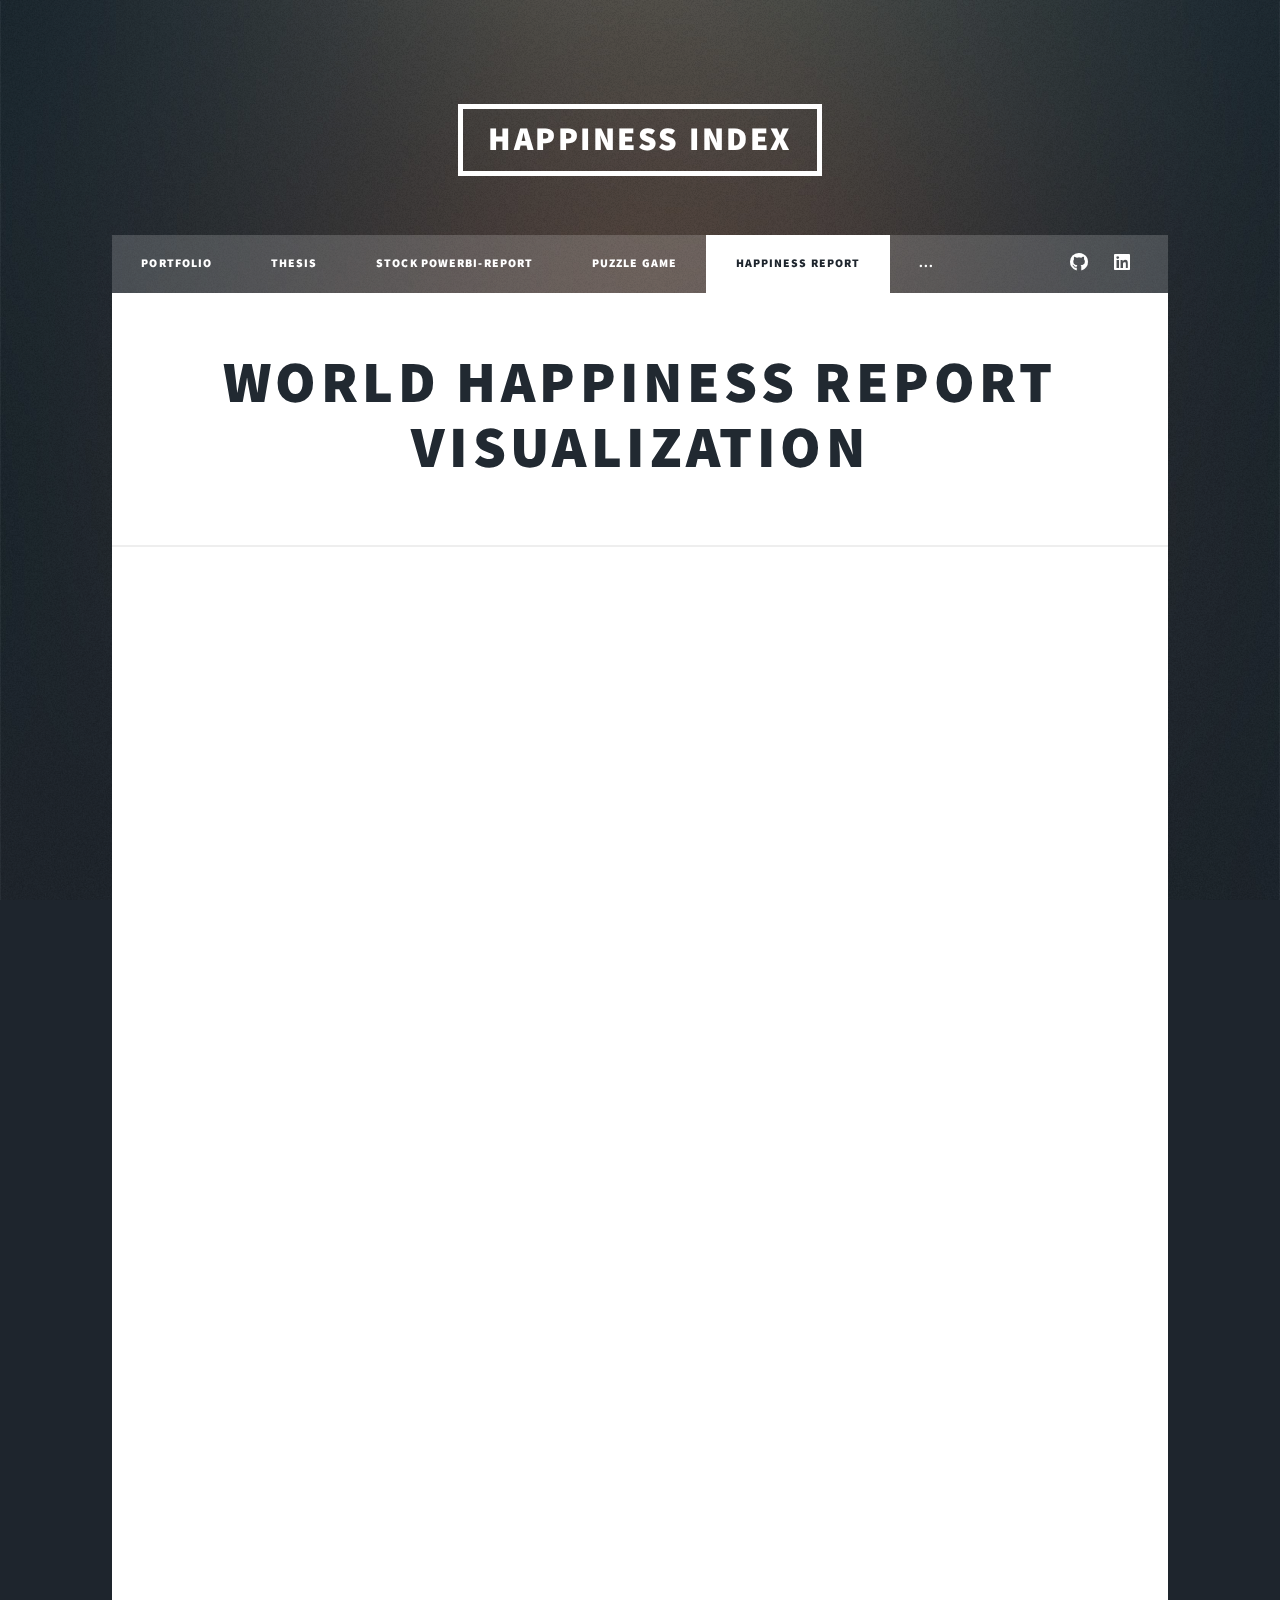
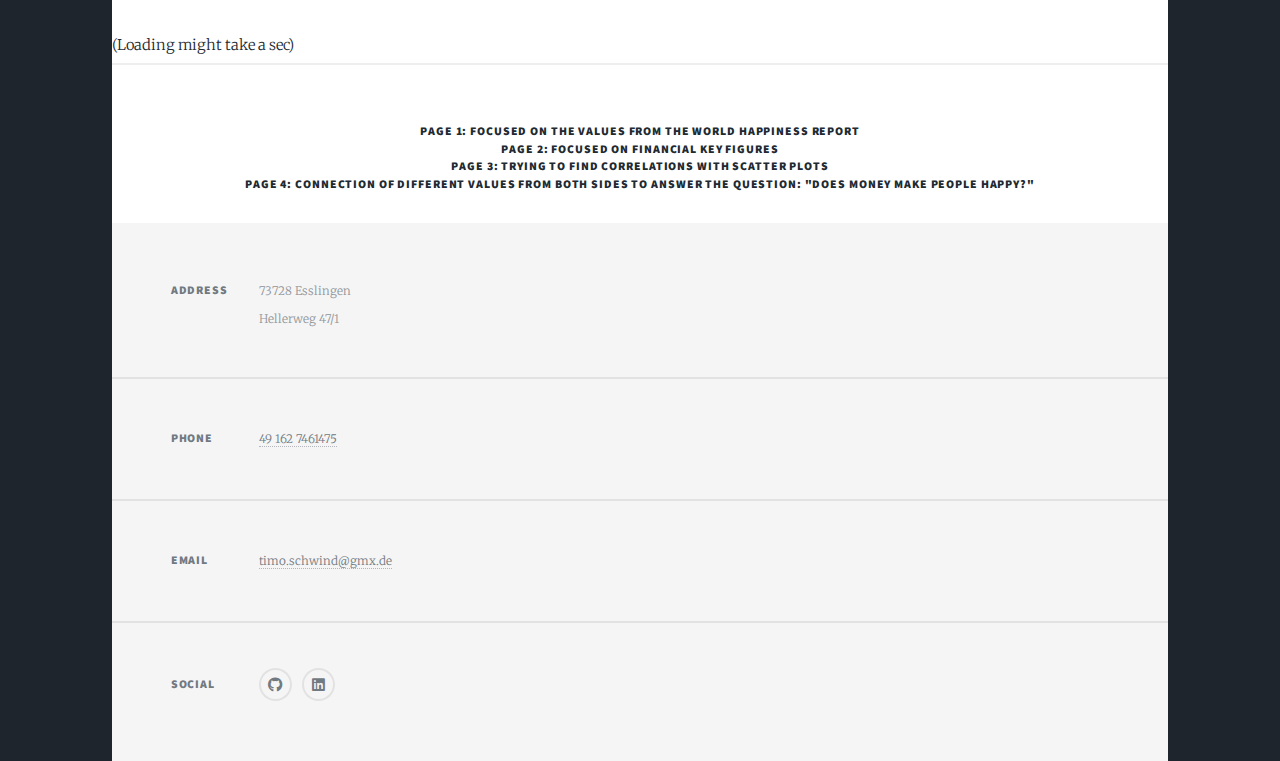
<file: elements copy.html>
<!DOCTYPE HTML>

<html>
	<head>
		<title>Timo's Portfolio</title>
		<meta charset="utf-8" />
		<meta name="viewport" content="width=device-width, initial-scale=1, user-scalable=no" />
		<link rel="stylesheet" href="assets/css/main.css" />
		<noscript><link rel="stylesheet" href="assets/css/noscript.css" /></noscript>
	</head>
	<body class="is-preload">

		<!-- Wrapper -->
			<div id="wrapper">

				<!-- Header -->
					<header id="header">
						<a href="index.html" class="logo">Happiness Index </a>
					</header>

				<!-- Nav -->
					<nav id="nav">
						<ul class="links">
							<li><a href="index.html">Portfolio</a></li>
							<li><a href="generic.html">Thesis</a></li>  
							<li><a href="elements.html">Stock PowerBI-Report</a></li> 
							<li><a href="generic copy.html">Puzzle Game</a></li>
							<li class="active"><a href="elements copy.html">Happiness Report</a></li> 
							<li><a href="elements copy 2.html" >...</a></li> 

						</ul>
						<ul class="icons">
							<!-- <li><a href="#" class="icon brands fa-twitter"><span class="label">Twitter</span></a></li>
							<li><a href="#" class="icon brands fa-facebook-f"><span class="label">Facebook</span></a></li>
							<li><a href="#" class="icon brands fa-instagram"><span class="label">Instagram</span></a></li> -->
							<li><a href="https://github.com/timosch11" class="icon brands fa-github"><span class="label">GitHub</span></a></li>
							<li><a href="https://www.linkedin.com/in/timo-schwind-10b270202" class="icon brands alt fa-linkedin"><span class="label">LinkedIn</span></a></li>
						</ul>
					</nav>

				<!-- Main -->
					<div id="main">

						<!-- Post
							<section class="post">
								<header class="major">
									<span class="date">April 25, 2017</span>
									<h1>This is a<br />
									Generic Page</h1>
									<p>Aenean ornare velit lacus varius enim ullamcorper proin aliquam<br />
									facilisis ante sed etiam magna interdum congue. Lorem ipsum dolor<br />
									amet nullam sed etiam veroeros.</p>
								</header>
								<div class="image main"><img src="images/pic01.jpg" alt="" /></div>
								<p>Donec eget ex magna. Interdum et malesuada fames ac ante ipsum primis in faucibus. Pellentesque venenatis dolor imperdiet dolor mattis sagittis. Praesent rutrum sem diam, vitae egestas enim auctor sit amet. Pellentesque leo mauris, consectetur id ipsum sit amet, fergiat. Pellentesque in mi eu massa lacinia malesuada et a elit. Donec urna ex, lacinia in purus ac, pretium pulvinar mauris. Nunc lorem mauris, fringilla in aliquam at, euismod in lectus. Pellentesque habitant morbi tristique senectus et netus et malesuada fames ac turpis egestas. Curabitur sapien risus, commodo eget turpis at, elementum convallis enim turpis, lorem ipsum dolor sit amet nullam.</p>
								<p>Lorem ipsum dolor sit amet, consectetur adipiscing elit. Duis dapibus rutrum facilisis. Class aptent taciti sociosqu ad litora torquent per conubia nostra, per inceptos himenaeos. Etiam tristique libero eu nibh porttitor fermentum. Nullam venenatis erat id vehicula viverra. Nunc ultrices eros ut ultricies condimentum. Mauris risus lacus, blandit sit amet venenatis non, bibendum vitae dolor. Nunc lorem mauris, fringilla in aliquam at, euismod in lectus. Pellentesque habitant morbi tristique senectus et netus et malesuada fames ac turpis egestas. In non lorem sit amet elit placerat maximus. Pellentesque aliquam maximus risus. Donec eget ex magna. Interdum et malesuada fames ac ante ipsum primis in faucibus. Pellentesque venenatis dolor imperdiet dolor mattis sagittis. Praesent rutrum sem diam, vitae egestas enim auctor sit amet. Pellentesque leo mauris, consectetur id ipsum.</p>
							</section> -->

							<h1 style="text-align: center;">World Happiness Report Visualization</h1>
    
	&nbsp; &nbsp;&nbsp;&nbsp;&nbsp;&nbsp;&nbsp;&nbsp;&nbsp;&nbsp;&nbsp;&nbsp;&nbsp;&nbsp;&nbsp;&nbsp;
	<iframe title="BI_Projekt_759823_TimoSchwind - Happiness overview" width="100%" height="1000" src="https://app.powerbi.com/view?r=eyJrIjoiZGQyZmJhMzMtMzFiZS00MzU1LTkzMDMtYWQ1MjkzMDVhYTc2IiwidCI6Ijc3NDkyNDQ4LWVmN2UtNDdiNC05NjJmLTVkNWJhMjJjNDkyNCJ9" frameborder="0" allowFullScreen="true"></iframe>
    <br><br><br style="text-align: center;"> (Loading might take a sec)</br>
	
	<h6 style="text-align: center;">
		Page 1: Focused on the values from the world happiness report <br>
		Page 2: Focused on financial key figures<br>
		Page 3: Trying to find correlations with scatter plots<br>
		Page 4: Connection of different values from both sides to answer the question: "Does money make people happy?"
	</h6>
					</div>

				<!-- Footer -->
				<footer id="footer">
					<!-- <section>
						<form method="post" action="#">
							<div class="fields">
								<div class="field">
									<label for="name">Timo Schwind</label>
									<input type="text" name="name" id="name" />
								</div>
								<div class="field">
									<label for="email">timo.schwind@gmx.de</label>
									<input type="text" name="email" id="email" />
								</div>
								<div class="field">
									<label for="message"></label>
									<textarea name="message" id="message" rows="3"></textarea>
								</div>
							</div>
							<ul class="actions">
								<li><input type="submit" value="Send Message" /></li>
							</ul>
						</form>
					</section> -->
					<section class="split contact">
						<section class="alt">
							<h3>Address</h3>
							<p>73728 Esslingen<br />
							Hellerweg 47/1</p>
						</section>
						<section>
							<h3>Phone</h3>
							<p><a href="#">49 162 7461475</a></p>
						</section>
						<section>
							<h3>Email</h3>
							<p><a href="#">timo.schwind@gmx.de</a></p>
						</section>
						<section>
							<h3>Social</h3>
							<ul class="icons alt">
								<!-- <li><a href="#" class="icon brands alt fa-twitter"><span class="label">Twitter</span></a></li>
								<li><a href="#" class="icon brands alt fa-facebook-f"><span class="label">Facebook</span></a></li>
								<li><a href="#" class="icon brands alt fa-instagram"><span class="label">Instagram</span></a></li> -->
								<li><a href="https://github.com/timosch11" class="icon brands fa-github"><span class="label">GitHub</span></a></li>
							<li><a href="https://www.linkedin.com/in/timo-schwind-10b270202" class="icon brands alt fa-linkedin"><span class="label">LinkedIn</span></a></li>
							</ul>
						</section>
					</section>
				</footer>
				

			</div>

		<!-- Scripts -->
			<script src="assets/js/jquery.min.js"></script>
			<script src="assets/js/jquery.scrollex.min.js"></script>
			<script src="assets/js/jquery.scrolly.min.js"></script>
			<script src="assets/js/browser.min.js"></script>
			<script src="assets/js/breakpoints.min.js"></script>
			<script src="assets/js/util.js"></script>
			<script src="assets/js/main.js"></script>

	</body>
</html>
</file>
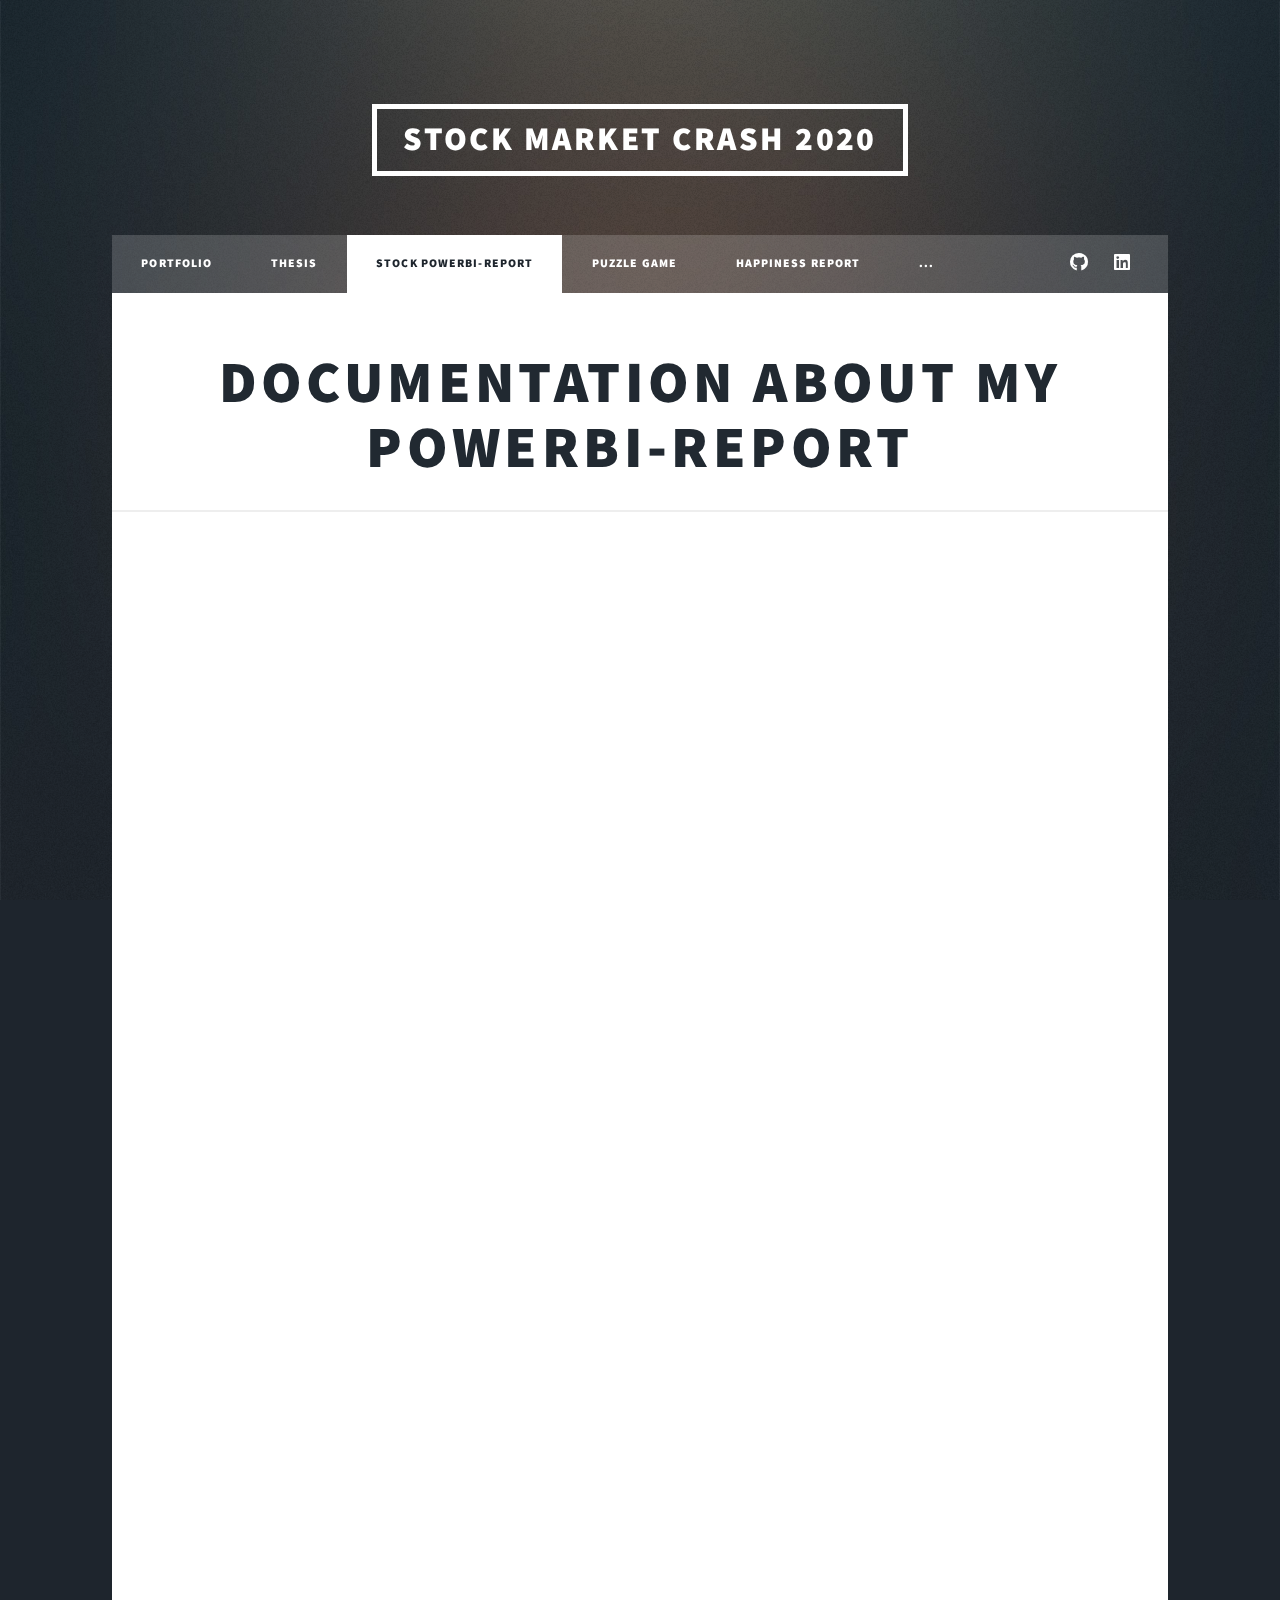
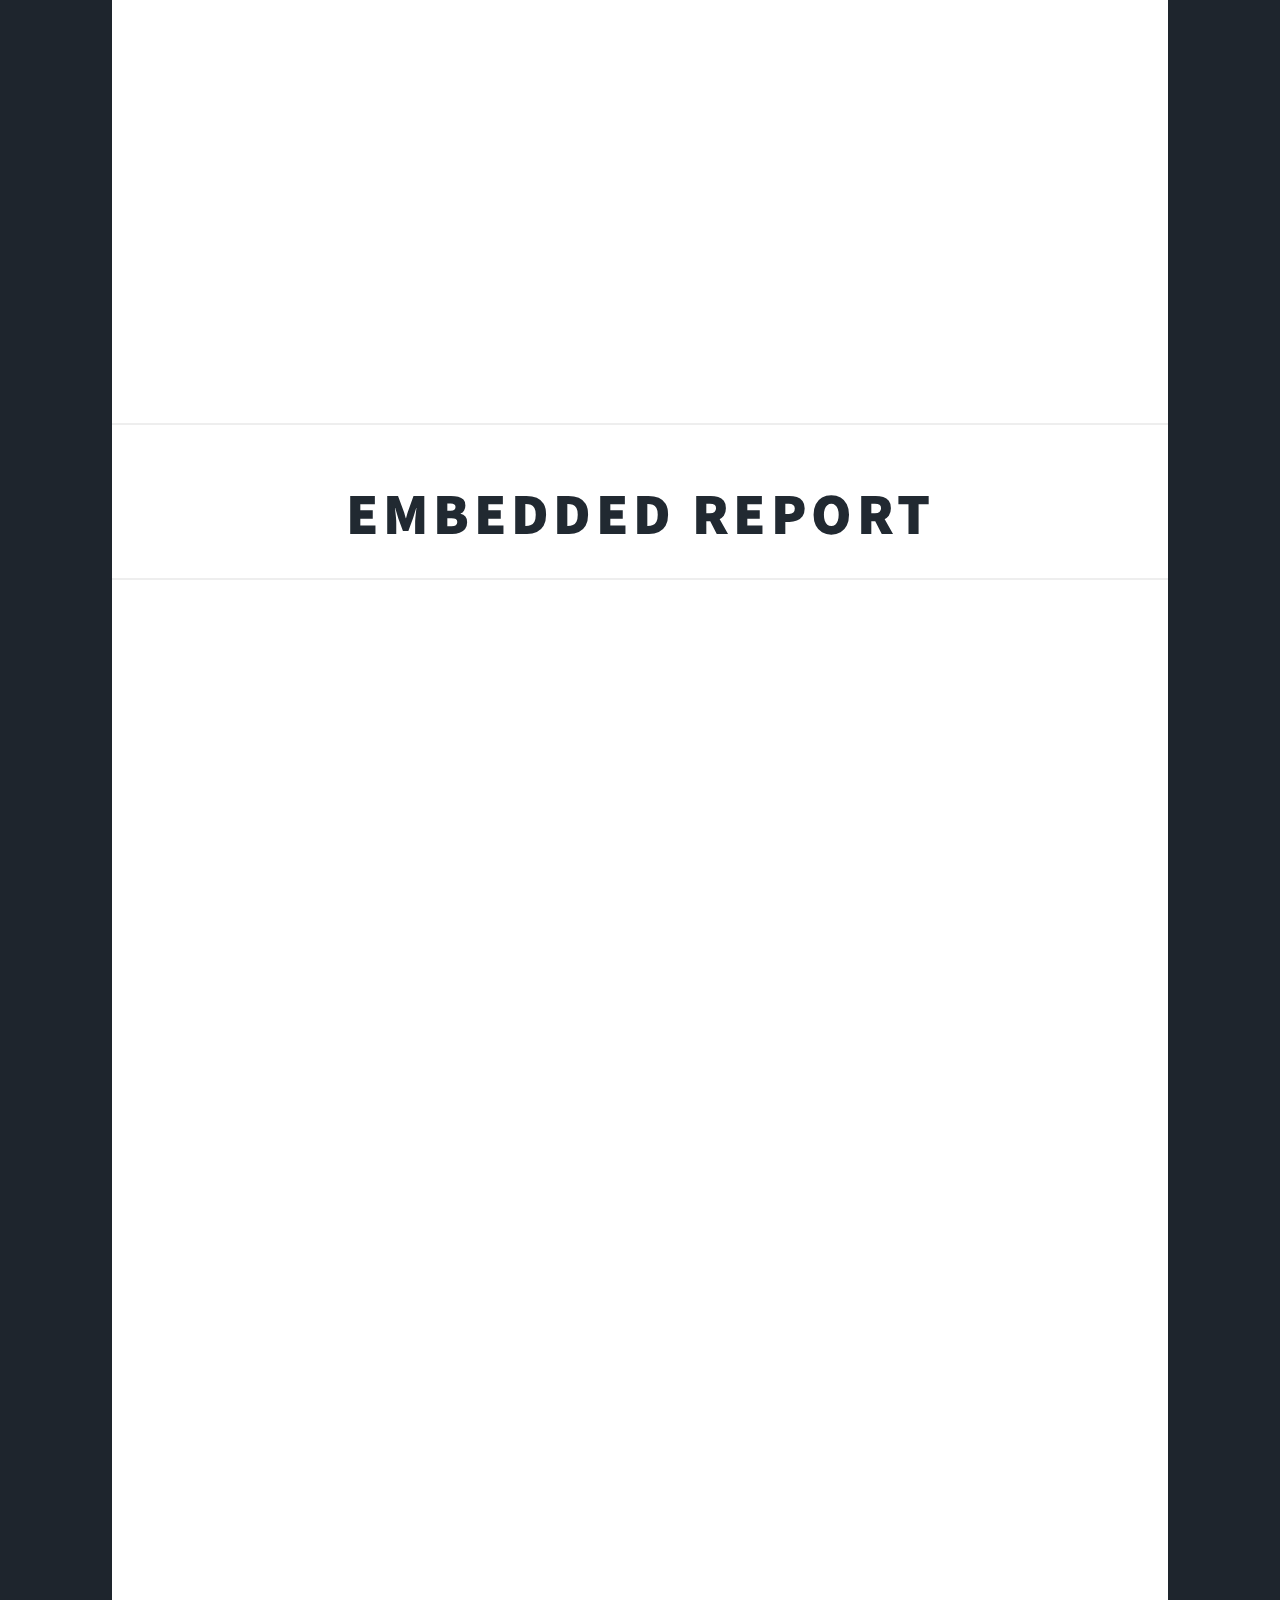
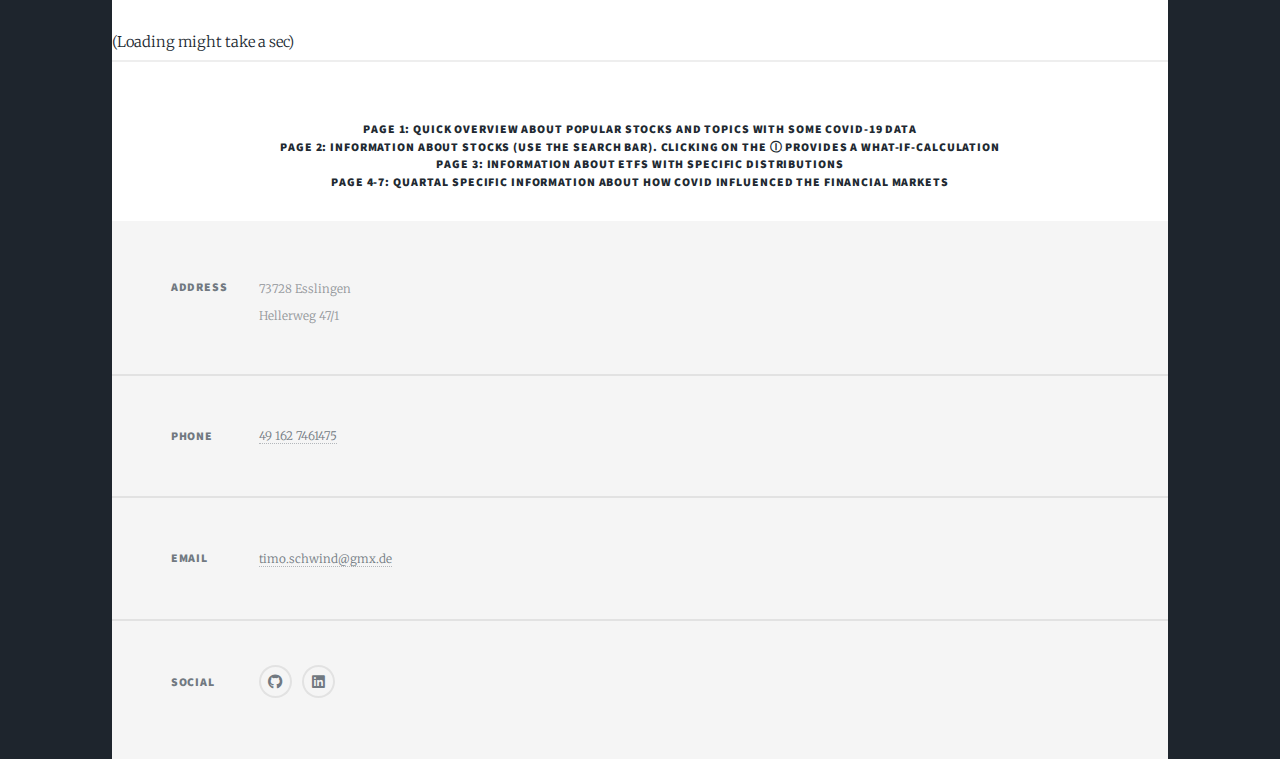
<file: elements.html>
<!DOCTYPE HTML>

<html>
	<head>
		<title>Timo's Portfolio</title>
		<meta charset="utf-8" />
		<meta name="viewport" content="width=device-width, initial-scale=1, user-scalable=no" />
		<link rel="stylesheet" href="assets/css/main.css" />
		<noscript><link rel="stylesheet" href="assets/css/noscript.css" /></noscript>
	</head>
	<body class="is-preload">

		<!-- Wrapper -->
			<div id="wrapper">

				<!-- Header -->
					<header id="header">
						<a href="index.html" class="logo">Stock Market Crash 2020</a>
					</header>

				<!-- Nav -->
					<nav id="nav">
						<ul class="links">
							<li><a href="index.html">Portfolio</a></li>
							<li><a href="generic.html">Thesis</a></li> 
							<li class="active"><a href="elements.html">Stock PowerBI-Report</a></li> 
							<li><a href="generic copy.html">Puzzle Game</a></li>
							<li><a href="elements copy.html">Happiness Report</a></li> 
							<li><a href="elements copy 2.html" >...</a></li> 
						</ul>
						<ul class="icons">
							<!-- <li><a href="#" class="icon brands fa-twitter"><span class="label">Twitter</span></a></li>
							<li><a href="#" class="icon brands fa-facebook-f"><span class="label">Facebook</span></a></li>
							<li><a href="#" class="icon brands fa-instagram"><span class="label">Instagram</span></a></li> -->
							<li><a href="https://github.com/timosch11" class="icon brands fa-github"><span class="label">GitHub</span></a></li>
							<li><a href="https://www.linkedin.com/in/timo-schwind-10b270202" class="icon brands alt fa-linkedin"><span class="label">LinkedIn</span></a></li>
						</ul>
					</nav>

				<!-- Main -->
					<div id="main">

						<!-- Post
							<section class="post">
								<header class="major">
									<span class="date">April 25, 2017</span>
									<h1>This is a<br />
									Generic Page</h1>
									<p>Aenean ornare velit lacus varius enim ullamcorper proin aliquam<br />
									facilisis ante sed etiam magna interdum congue. Lorem ipsum dolor<br />
									amet nullam sed etiam veroeros.</p>
								</header>
								<div class="image main"><img src="images/pic01.jpg" alt="" /></div>
								<p>Donec eget ex magna. Interdum et malesuada fames ac ante ipsum primis in faucibus. Pellentesque venenatis dolor imperdiet dolor mattis sagittis. Praesent rutrum sem diam, vitae egestas enim auctor sit amet. Pellentesque leo mauris, consectetur id ipsum sit amet, fergiat. Pellentesque in mi eu massa lacinia malesuada et a elit. Donec urna ex, lacinia in purus ac, pretium pulvinar mauris. Nunc lorem mauris, fringilla in aliquam at, euismod in lectus. Pellentesque habitant morbi tristique senectus et netus et malesuada fames ac turpis egestas. Curabitur sapien risus, commodo eget turpis at, elementum convallis enim turpis, lorem ipsum dolor sit amet nullam.</p>
								<p>Lorem ipsum dolor sit amet, consectetur adipiscing elit. Duis dapibus rutrum facilisis. Class aptent taciti sociosqu ad litora torquent per conubia nostra, per inceptos himenaeos. Etiam tristique libero eu nibh porttitor fermentum. Nullam venenatis erat id vehicula viverra. Nunc ultrices eros ut ultricies condimentum. Mauris risus lacus, blandit sit amet venenatis non, bibendum vitae dolor. Nunc lorem mauris, fringilla in aliquam at, euismod in lectus. Pellentesque habitant morbi tristique senectus et netus et malesuada fames ac turpis egestas. In non lorem sit amet elit placerat maximus. Pellentesque aliquam maximus risus. Donec eget ex magna. Interdum et malesuada fames ac ante ipsum primis in faucibus. Pellentesque venenatis dolor imperdiet dolor mattis sagittis. Praesent rutrum sem diam, vitae egestas enim auctor sit amet. Pellentesque leo mauris, consectetur id ipsum.</p>
							</section> -->

							<h1 style="text-align: center;">Documentation about my PowerBI-Report</h1>
    <iframe src="images\ProjektarbeitDokumentationTimoSchwindPDF.pdf" width="100%" height="1500px">
    </iframe>
	<h1 id="lol" style="text-align: center;">Embedded Report</h1>

	<iframe title="ProjektPowerBI-Bericht - LandingPage"  width="100%" height="1000" src="https://www.powerbi.com/view?r=eyJrIjoiZjY4NzIzMWUtMzM5YS00M2FjLWJhNmYtMWMzYTk0NzdhOGFjIiwidCI6Ijc3NDkyNDQ4LWVmN2UtNDdiNC05NjJmLTVkNWJhMjJjNDkyNCJ9" frameborder="0" allowFullScreen="true"></iframe>
    <br><br>(Loading might take a sec)
	<h6 style="text-align: center;">
		Page 1: Quick Overview about popular stocks and topics with some covid-19 Data <br>
		Page 2: Information about Stocks (use the search bar). Clicking on the Ⓘ provides a what-if-calculation <br>
		Page 3: Information about ETFs with specific distributions<br>
		Page 4-7: Quartal specific information about how covid influenced the financial markets
	</h6>
					</div>

				<!-- Footer -->
				<footer id="footer">
					<!-- <section>
						<form method="post" action="#">
							<div class="fields">
								<div class="field">
									<label for="name">Timo Schwind</label>
									<input type="text" name="name" id="name" />
								</div>
								<div class="field">
									<label for="email">timo.schwind@gmx.de</label>
									<input type="text" name="email" id="email" />
								</div>
								<div class="field">
									<label for="message"></label>
									<textarea name="message" id="message" rows="3"></textarea>
								</div>
							</div>
							<ul class="actions">
								<li><input type="submit" value="Send Message" /></li>
							</ul>
						</form>
					</section> -->
					<section class="split contact">
						<section class="alt">
							<h3>Address</h3>
							<p>73728 Esslingen<br />
							Hellerweg 47/1</p>
						</section>
						<section>
							<h3>Phone</h3>
							<p><a href="#">49 162 7461475</a></p>
						</section>
						<section>
							<h3>Email</h3>
							<p><a href="#">timo.schwind@gmx.de</a></p>
						</section>
						<section>
							<h3>Social</h3>
							<ul class="icons alt">
								<!-- <li><a href="#" class="icon brands alt fa-twitter"><span class="label">Twitter</span></a></li>
								<li><a href="#" class="icon brands alt fa-facebook-f"><span class="label">Facebook</span></a></li>
								<li><a href="#" class="icon brands alt fa-instagram"><span class="label">Instagram</span></a></li> -->
								<li><a href="https://github.com/timosch11" class="icon brands fa-github"><span class="label">GitHub</span></a></li>
							<li><a href="https://www.linkedin.com/in/timo-schwind-10b270202" class="icon brands alt fa-linkedin"><span class="label">LinkedIn</span></a></li>
							</ul>
						</section>
					</section>
				</footer>
				

			</div>

		<!-- Scripts -->
			<script src="assets/js/jquery.min.js"></script>
			<script src="assets/js/jquery.scrollex.min.js"></script>
			<script src="assets/js/jquery.scrolly.min.js"></script>
			<script src="assets/js/browser.min.js"></script>
			<script src="assets/js/breakpoints.min.js"></script>
			<script src="assets/js/util.js"></script>
			<script src="assets/js/main.js"></script>

	</body>
</html>
</file>
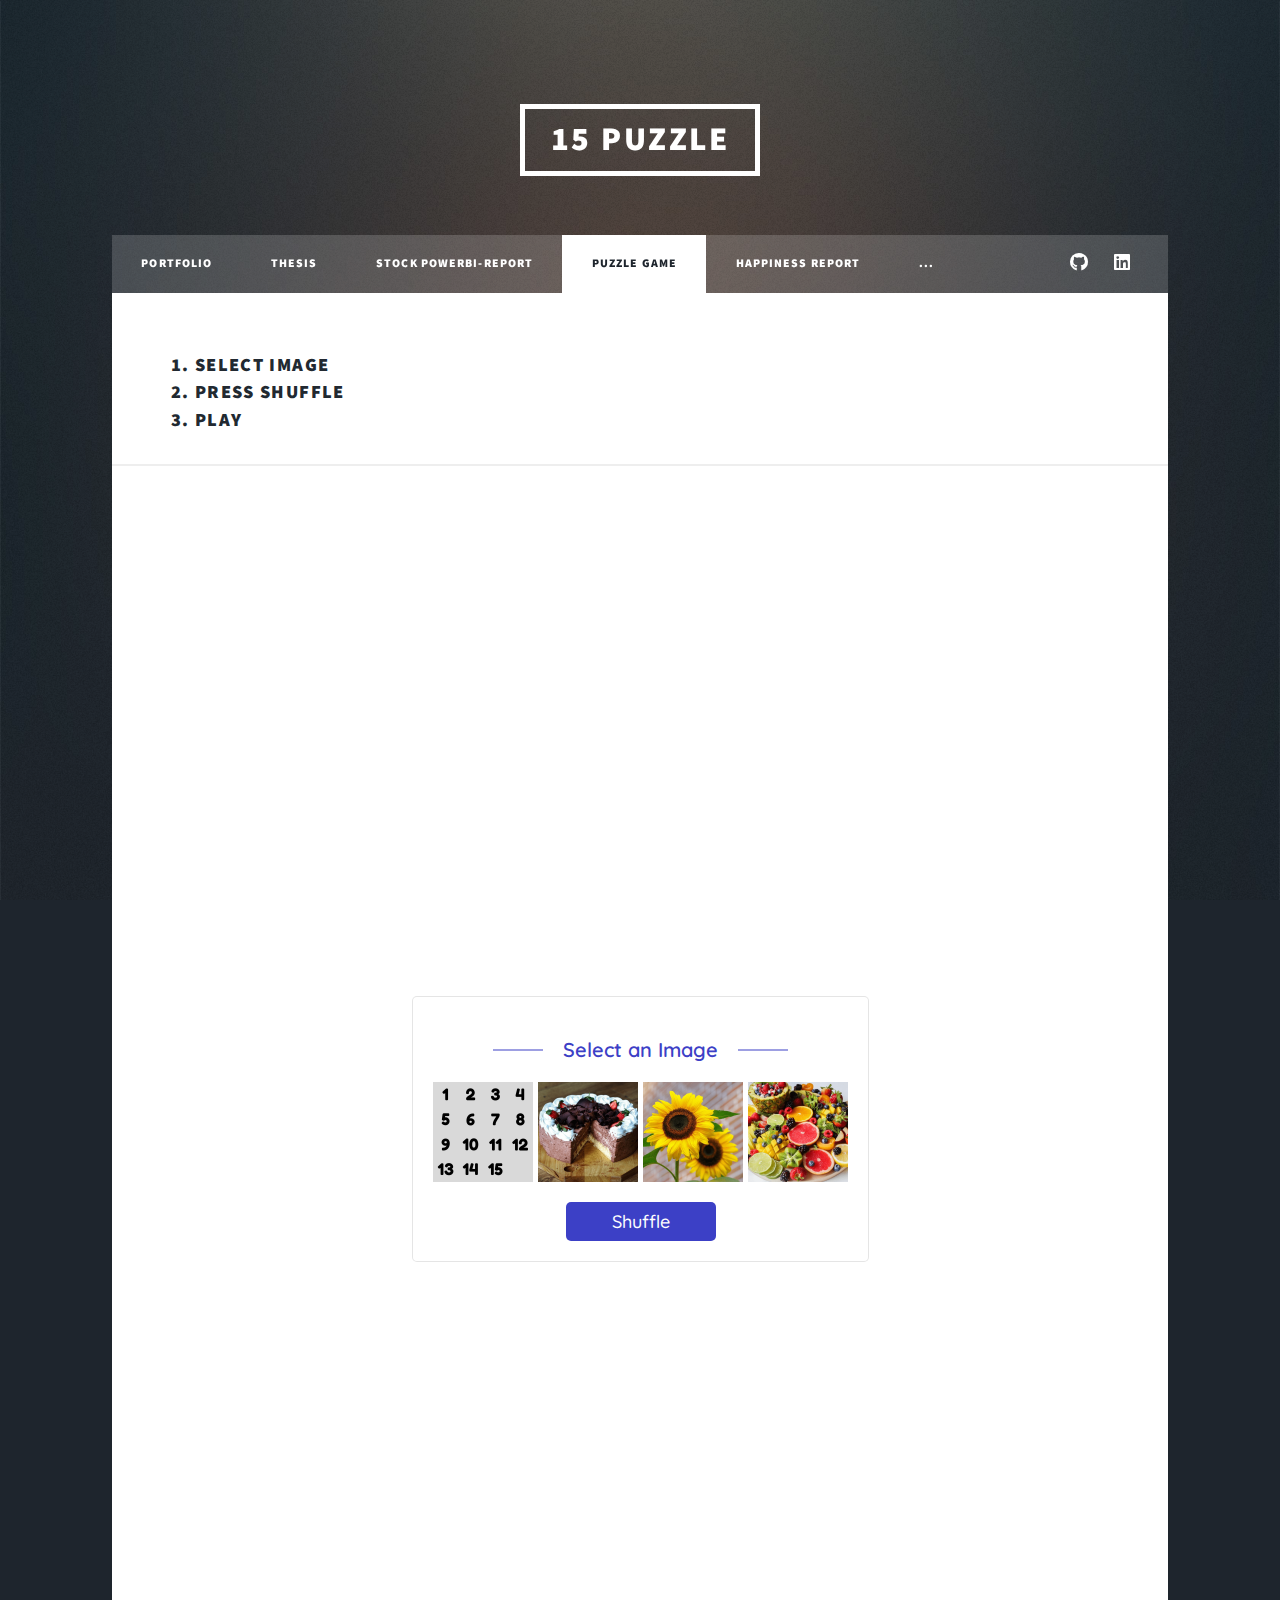
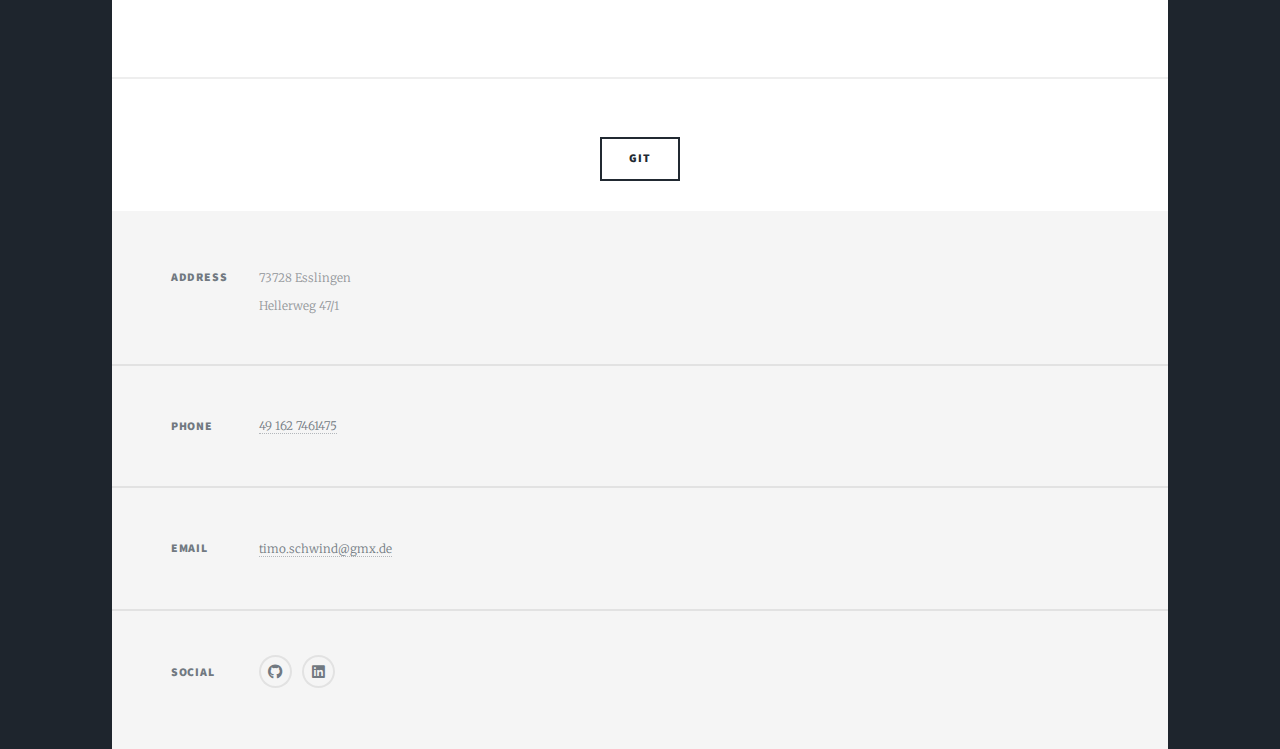
<file: generic copy.html>
<!DOCTYPE HTML>

<html>
	<head>
		<title>Timo's Portfolio</title>
		<meta charset="utf-8" />
		<meta name="viewport" content="width=device-width, initial-scale=1, user-scalable=no" />
		<link rel="stylesheet" href="assets/css/main.css" />
		<script src="lab2.js" defer></script>
		
		<noscript><link rel="stylesheet" href="assets/css/noscript.css" /></noscript>
	</head>
	<body class="is-preload">

		<!-- Wrapper -->
			<div id="wrapper">

				<!-- Header -->
					<header id="header">
						<a href="index.html" class="logo">15 Puzzle</a>
					</header>

				<!-- Nav -->
					<nav id="nav">
						<ul class="links">
							<li><a href="index.html">Portfolio</a></li>
							<li><a href="generic.html">Thesis</a></li>  
							<li><a href="elements.html">Stock PowerBI-Report</a></li>  
							<li class="active"><a href="generic copy.html">Puzzle Game</a></li>
							<li><a href="elements copy.html">Happiness Report</a></li> 
							<li ><a href="elements copy 2.html" >...</a></li> 
						</ul>
						<ul class="icons">
							<!-- <li><a href="#" class="icon brands fa-twitter"><span class="label">Twitter</span></a></li>
							<li><a href="#" class="icon brands fa-facebook-f"><span class="label">Facebook</span></a></li>
							<li><a href="#" class="icon brands fa-instagram"><span class="label">Instagram</span></a></li> -->
							<li><a href="https://github.com/timosch11" class="icon brands fa-github"><span class="label">GitHub</span></a></li>
							<li><a href="https://www.linkedin.com/in/timo-schwind-10b270202" class="icon brands alt fa-linkedin"><span class="label">LinkedIn</span></a></li>
						</ul>
					</nav>

				<!-- Main -->
					<div id="main">
                        <h3> 1. Select Image<br>
						2. Press Shuffle<br>3. Play </h3>
						<embed type="text/html" src="lab2.html" width="100%" height="1200">

							<ul class="actions special">
								<li><a href="https://github.com/timosch11/15Puzzle" class="button">Git</a></li>
								
							</ul>
							

					</div>

				<!-- Footer -->
				<footer id="footer">
					<!-- <section>
						<form method="post" action="#">
							<div class="fields">
								<div class="field">
									<label for="name">Timo Schwind</label>
									<input type="text" name="name" id="name" />
								</div>
								<div class="field">
									<label for="email">timo.schwind@gmx.de</label>
									<input type="text" name="email" id="email" />
								</div>
								<div class="field">
									<label for="message"></label>
									<textarea name="message" id="message" rows="3"></textarea>
								</div>
							</div>
							<ul class="actions">
								<li><input type="submit" value="Send Message" /></li>
							</ul>
						</form>
					</section> -->
					<section class="split contact">
						<section class="alt">
							<h3>Address</h3>
							<p>73728 Esslingen<br />
							Hellerweg 47/1</p>
						</section>
						<section>
							<h3>Phone</h3>
							<p><a href="#">49 162 7461475</a></p>
						</section>
						<section>
							<h3>Email</h3>
							<p><a href="#">timo.schwind@gmx.de</a></p>
						</section>
						<section>
							<h3>Social</h3>
							<ul class="icons alt">
								<!-- <li><a href="#" class="icon brands alt fa-twitter"><span class="label">Twitter</span></a></li>
								<li><a href="#" class="icon brands alt fa-facebook-f"><span class="label">Facebook</span></a></li>
								<li><a href="#" class="icon brands alt fa-instagram"><span class="label">Instagram</span></a></li> -->
								<li><a href="https://github.com/timosch11" class="icon brands fa-github"><span class="label">GitHub</span></a></li>
							<li><a href="https://www.linkedin.com/in/timo-schwind-10b270202" class="icon brands alt fa-linkedin"><span class="label">LinkedIn</span></a></li>
							</ul>
						</section>
					</section>
				</footer>
				

			</div>

		<!-- Scripts -->
			<script src="assets/js/jquery.min.js"></script>
			<script src="assets/js/jquery.scrollex.min.js"></script>
			<script src="assets/js/jquery.scrolly.min.js"></script>
			<script src="assets/js/browser.min.js"></script>
			<script src="assets/js/breakpoints.min.js"></script>
			<script src="assets/js/util.js"></script>
			<script src="assets/js/main.js"></script>

	</body>
</html>
</file>
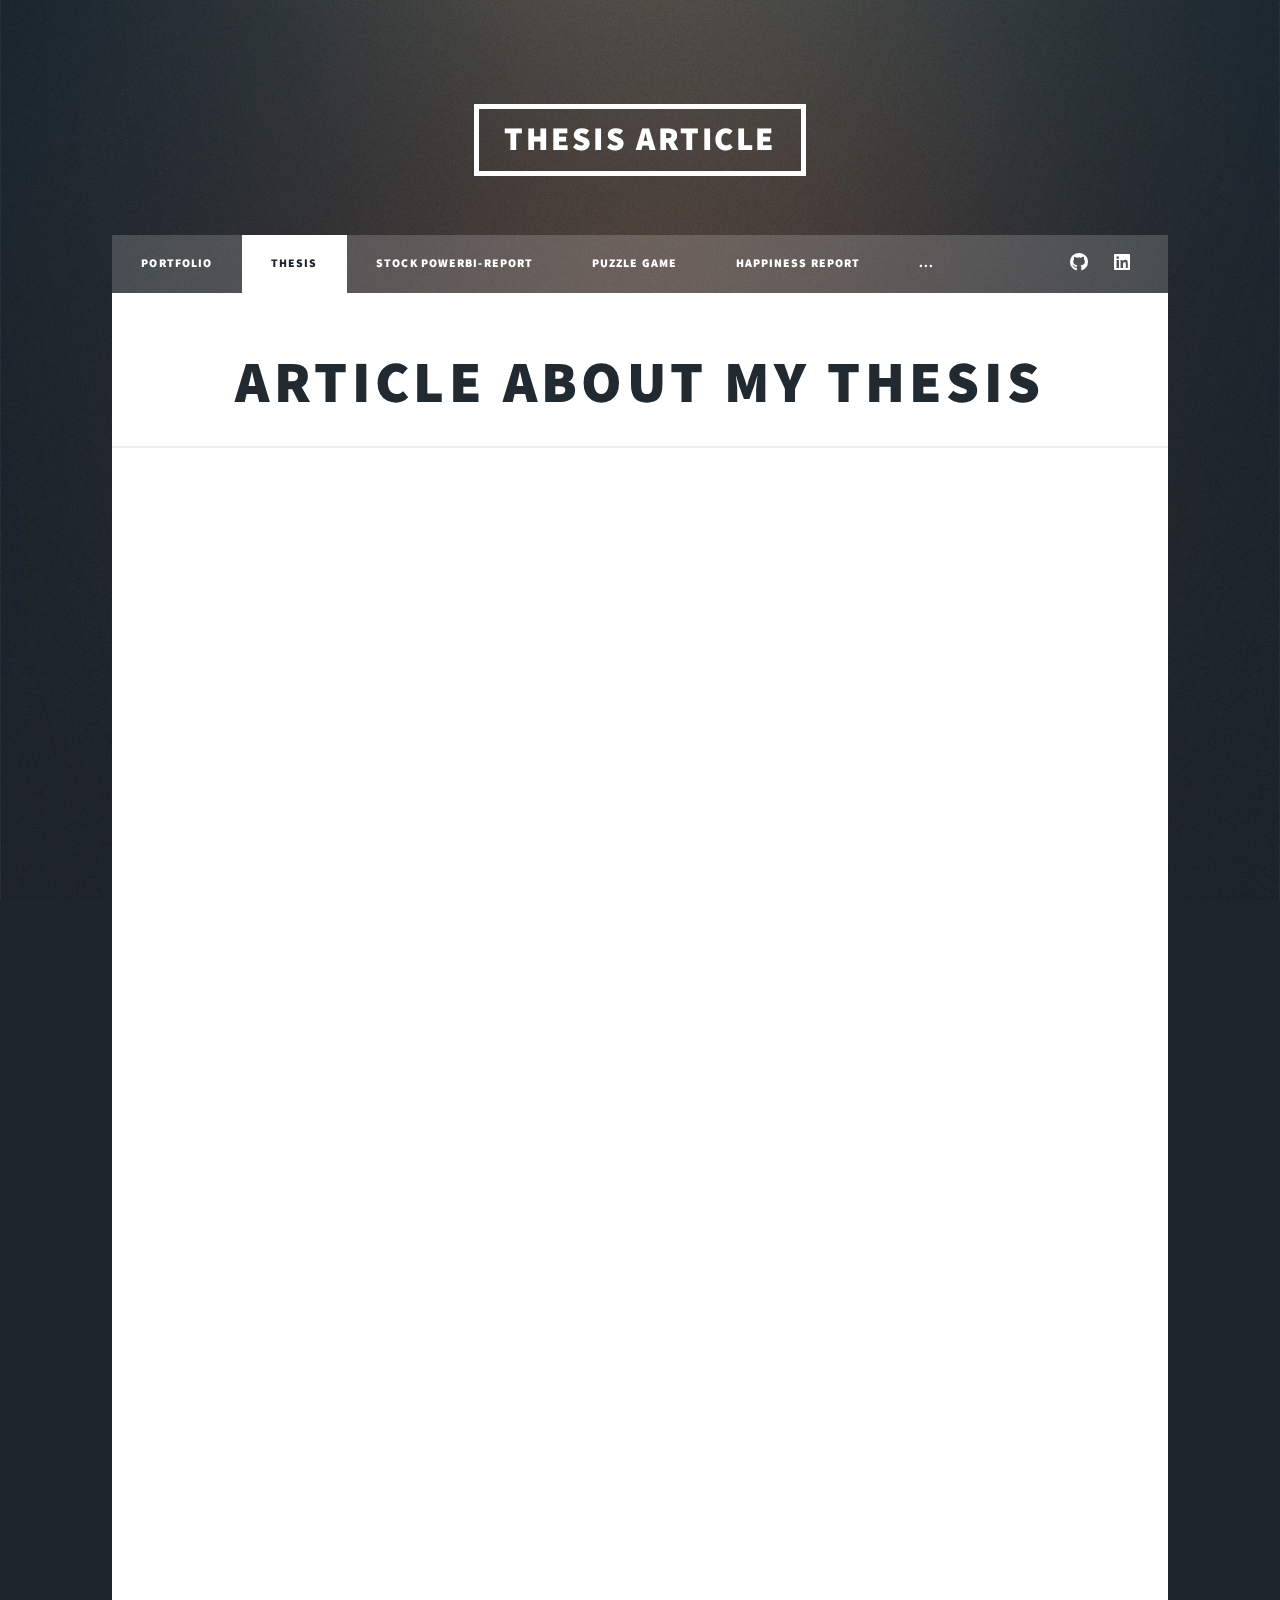
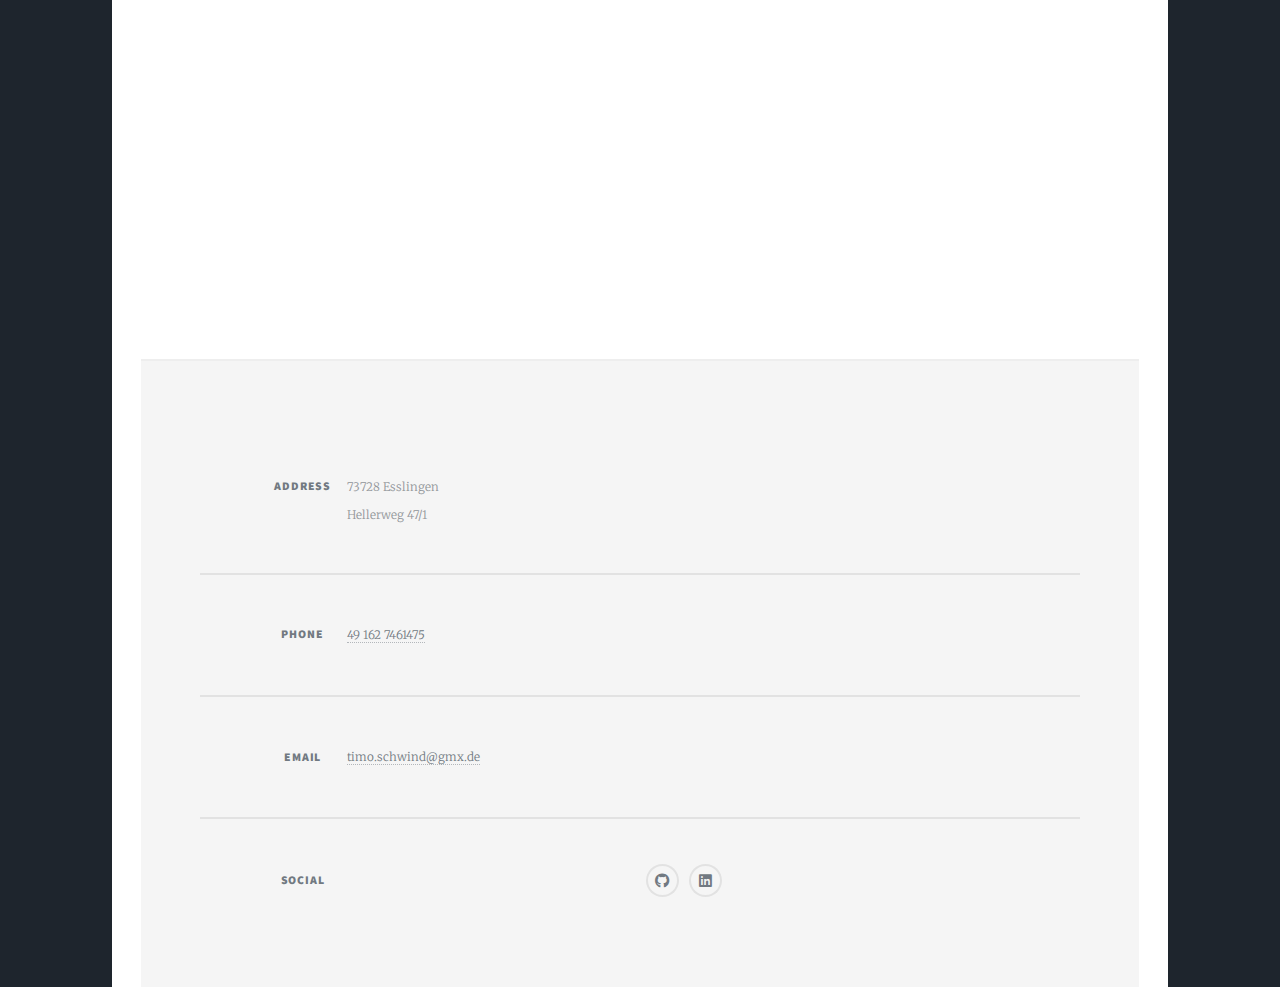
<file: generic.html>
<!DOCTYPE HTML>

<html>
	<head>
		<title>Timo's Portfolio</title>
		<meta charset="utf-8" />
		<meta name="viewport" content="width=device-width, initial-scale=1, user-scalable=no" />
		<link rel="stylesheet" href="assets/css/main.css" />
		<noscript><link rel="stylesheet" href="assets/css/noscript.css" /></noscript>
	</head>
	<body class="is-preload">

		<!-- Wrapper -->
			<div id="wrapper">

				<!-- Header -->
					<header id="header">
						<a href="index.html" class="logo">Thesis article</a>
					</header>

				<!-- Nav -->
					<nav id="nav">
						<ul class="links">
							<li ><a href="index.html">Portfolio</a></li>
							<li class="active"><a href="generic.html">Thesis</a></li> 
							<li><a href="elements.html">Stock PowerBI-Report</a></li>  
							<li><a href="generic copy.html">Puzzle Game</a></li>
							<li><a href="elements copy.html">Happiness Report</a></li> 
							<li><a href="elements copy 2.html" >...</a></li> 
						</ul>
						<ul class="icons">
							<!-- <li><a href="#" class="icon brands fa-twitter"><span class="label">Twitter</span></a></li>
							<li><a href="#" class="icon brands fa-facebook-f"><span class="label">Facebook</span></a></li>
							<li><a href="#" class="icon brands fa-instagram"><span class="label">Instagram</span></a></li> -->
							<li><a href="https://github.com/timosch11" class="icon brands fa-github"><span class="label">GitHub</span></a></li>
							<li><a href="https://www.linkedin.com/in/timo-schwind-10b270202" class="icon brands alt fa-linkedin"><span class="label">LinkedIn</span></a></li>
						</ul>
					</nav>

				<!-- Main -->
					<div id="main">

						<!-- Post
							<section class="post">
								<header class="major">
									<span class="date">April 25, 2017</span>
									<h1>This is a<br />
									Generic Page</h1>
									<p>Aenean ornare velit lacus varius enim ullamcorper proin aliquam<br />
									facilisis ante sed etiam magna interdum congue. Lorem ipsum dolor<br />
									amet nullam sed etiam veroeros.</p>
								</header>
								<div class="image main"><img src="images/pic01.jpg" alt="" /></div>
								<p>Donec eget ex magna. Interdum et malesuada fames ac ante ipsum primis in faucibus. Pellentesque venenatis dolor imperdiet dolor mattis sagittis. Praesent rutrum sem diam, vitae egestas enim auctor sit amet. Pellentesque leo mauris, consectetur id ipsum sit amet, fergiat. Pellentesque in mi eu massa lacinia malesuada et a elit. Donec urna ex, lacinia in purus ac, pretium pulvinar mauris. Nunc lorem mauris, fringilla in aliquam at, euismod in lectus. Pellentesque habitant morbi tristique senectus et netus et malesuada fames ac turpis egestas. Curabitur sapien risus, commodo eget turpis at, elementum convallis enim turpis, lorem ipsum dolor sit amet nullam.</p>
								<p>Lorem ipsum dolor sit amet, consectetur adipiscing elit. Duis dapibus rutrum facilisis. Class aptent taciti sociosqu ad litora torquent per conubia nostra, per inceptos himenaeos. Etiam tristique libero eu nibh porttitor fermentum. Nullam venenatis erat id vehicula viverra. Nunc ultrices eros ut ultricies condimentum. Mauris risus lacus, blandit sit amet venenatis non, bibendum vitae dolor. Nunc lorem mauris, fringilla in aliquam at, euismod in lectus. Pellentesque habitant morbi tristique senectus et netus et malesuada fames ac turpis egestas. In non lorem sit amet elit placerat maximus. Pellentesque aliquam maximus risus. Donec eget ex magna. Interdum et malesuada fames ac ante ipsum primis in faucibus. Pellentesque venenatis dolor imperdiet dolor mattis sagittis. Praesent rutrum sem diam, vitae egestas enim auctor sit amet. Pellentesque leo mauris, consectetur id ipsum.</p>
							</section> -->

							<h1 style="text-align: center;">Article about my thesis</h1>
    <iframe src="images\Artikel Timo Schwind.pdf" width="100%" height="1500px">
    </iframe>



				<!-- Footer -->
				<footer id="footer">
					<!-- <section>
						<form method="post" action="#">
							<div class="fields">
								<div class="field">
									<label for="name">Timo Schwind</label>
									<input type="text" name="name" id="name" />
								</div>
								<div class="field">
									<label for="email">timo.schwind@gmx.de</label>
									<input type="text" name="email" id="email" />
								</div>
								<div class="field">
									<label for="message"></label>
									<textarea name="message" id="message" rows="3"></textarea>
								</div>
							</div>
							<ul class="actions">
								<li><input type="submit" value="Send Message" /></li>
							</ul>
						</form>
					</section> -->
					<section class="split contact">
						<section class="alt">
							<h3>Address</h3>
							<p>73728 Esslingen<br />
							Hellerweg 47/1</p>
						</section>
						<section>
							<h3>Phone</h3>
							<p><a href="#">49 162 7461475</a></p>
						</section>
						<section>
							<h3>Email</h3>
							<p><a href="#">timo.schwind@gmx.de</a></p>
						</section>
						<section>
							<h3>Social</h3>
							<ul class="icons alt">
								<!-- <li><a href="#" class="icon brands alt fa-twitter"><span class="label">Twitter</span></a></li>
								<li><a href="#" class="icon brands alt fa-facebook-f"><span class="label">Facebook</span></a></li>
								<li><a href="#" class="icon brands alt fa-instagram"><span class="label">Instagram</span></a></li> -->
								<li><a href="https://github.com/timosch11" class="icon brands fa-github"><span class="label">GitHub</span></a></li>
							<li><a href="https://www.linkedin.com/in/timo-schwind-10b270202" class="icon brands alt fa-linkedin"><span class="label">LinkedIn</span></a></li>
							</ul>
						</section>
					</section>
				</footer>
				

			</div>

		<!-- Scripts -->
			<script src="assets/js/jquery.min.js"></script>
			<script src="assets/js/jquery.scrollex.min.js"></script>
			<script src="assets/js/jquery.scrolly.min.js"></script>
			<script src="assets/js/browser.min.js"></script>
			<script src="assets/js/breakpoints.min.js"></script>
			<script src="assets/js/util.js"></script>
			<script src="assets/js/main.js"></script>

	</body>
</html>
</file>
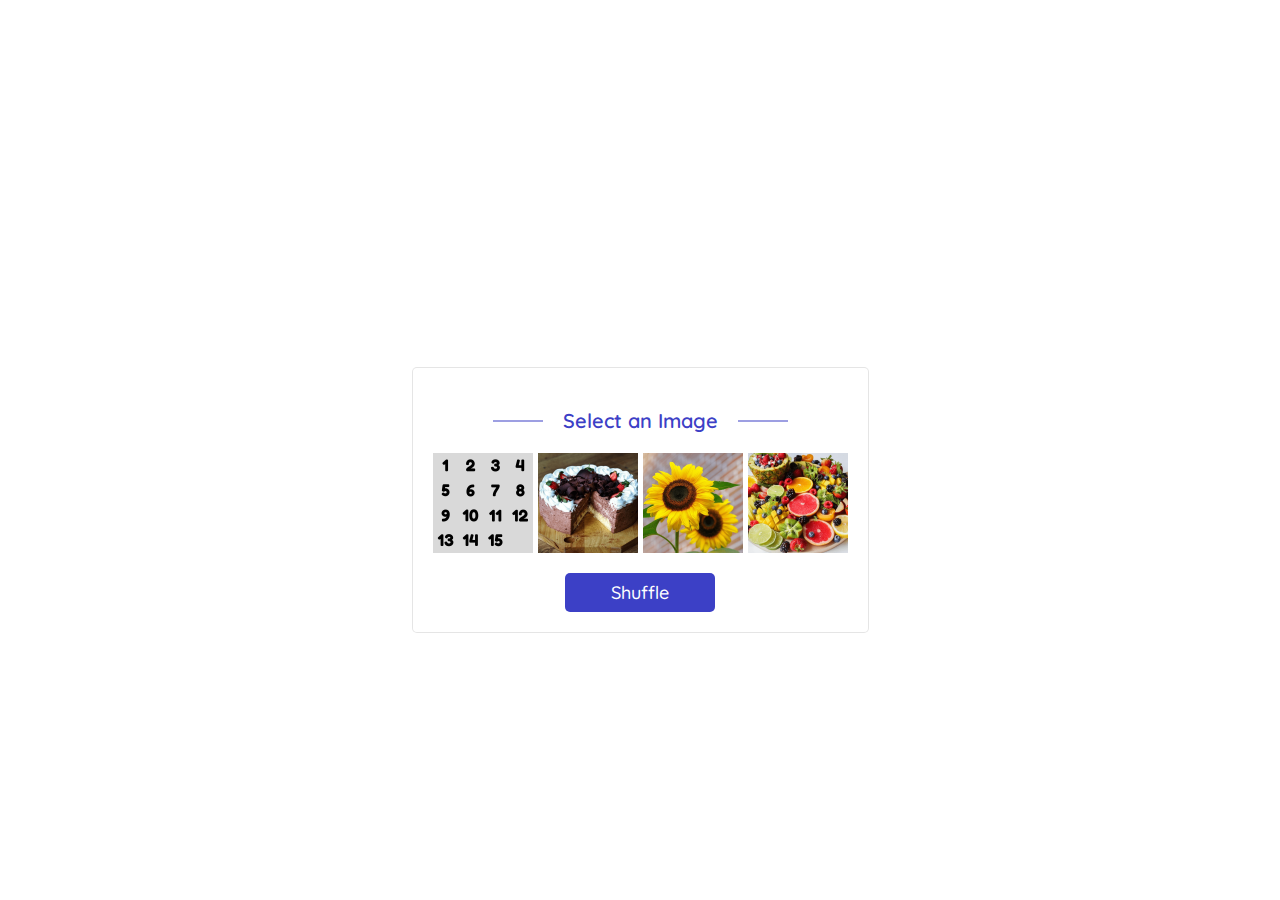
<file: lab2.html>
<!DOCTYPE html>
<html lang="de">
<head>
  <meta charset="UTF-8">
  <meta name="viewport" content="width=device-width, initial-scale=1.0">
  <link rel="stylesheet" href="lab2.css">
  <script src="lab2.js" defer></script>
  
</head>
<body>
<header>
  
</div>
</header>


  <div class="container">
    <div class="game-board display-none" id="gameBoard">
      <div class="game-cell"></div>
      <div class="game-cell"></div>
      <div class="game-cell"></div>
      <div class="game-cell"></div>
      <div class="game-cell"></div>
      <div class="game-cell"></div>
      <div class="game-cell"></div>
      <div class="game-cell"></div>
      <div class="game-cell"></div>
      <div class="game-cell"></div>
      <div class="game-cell"></div>
      <div class="game-cell"></div>
      <div class="game-cell"></div>
      <div class="game-cell"></div>
      <div class="game-cell"></div>
      <div class="game-cell"></div>
    </div>
    <div class="select-container">
      <span class="select-image-text">Select an Image</span>
    </div>
    <div class="img-container">
      <img src="img/numbers.png" alt="Numbers">
      <img src="img/Kuchen.png" alt="Cakes">
      <img src="img/Blumen.png" alt="Flowers">
      <img src="img/Früchte.png" alt="Fruits">
    </div>
    <button class="btn shuffle-btn" id="shuffleBtn">Shuffle</button>
  </div>


</body>
</html>
</file>
<file: lab2.css>
@import url('https://fonts.googleapis.com/css2?family=Quicksand:wght@400;500;600;700&display=swap');

*, *::before, *::after {
  margin: 0;
  padding: 0;
  box-sizing: border-box;
  font-family: 'Quicksand', sans-serif;
}

html {
  font-size: 10px;
}

body {
  background-color: rgb(255, 255, 255);
  width: 100%;
  min-height: 100vh;
  display: flex;
  justify-content: center;
  align-items: center;
  padding: 6rem 0;
}

.container {
  margin-top: 100px;
  background-color: white;
  padding: 2rem;
  border: 1px solid rgba(0, 0, 0, 0.1);
  border-radius: 5px;
}

.game-board {
  display: grid;
  grid-template-columns: repeat(4, auto);
  grid-gap: 5px;
  margin-bottom: 2rem;
}

.game-cell {
  width: 10rem;
  height: 10rem;
  background-color: aqua;
  cursor: pointer;
}

.select-container {
  text-align: center;
  margin: 2rem 0;
}

.select-image-text {
  position: relative;
  font-size: 2rem;
  font-weight: 600;
  color: #3c40c6;
}

.select-image-text::before, .select-image-text::after {
  content: '';
  width: 5rem;
  height: 1px;
  background-color: #3c40c6;
  position: absolute;
  top: 50%;
  transform: translateY(-50%);
}

.select-image-text::before {
  left: -7rem;
}

.select-image-text::after {
  right: -7rem;
}

.img-container {
  display: grid;
  grid-template-columns: repeat(4, auto);
  grid-gap: 5px;
}

.img-container img {
  position: relative;
  width: 10rem;
  height: 10rem;
  object-fit: cover;
  cursor: pointer;
}

.active {
  border: 2px dashed #3c40c6;
}

.shuffle-btn {
  border: none;
  outline: none;
  width: 15rem;
  padding: .8rem 2rem;
  background-color: #3c40c6;
  color: white;
  font-size: 1.8rem;
  font-weight: 500;
  border-radius: .5rem;
  display: grid;
  margin: 2rem auto 0;
  cursor: pointer;
}

.shuffle-btn:hover {
  background-color: #575fcf;
}

.display-none {
  display: none;
}
 .d{
  width: 100%;
  position: absolute;
  top: 1px;
  left: 1px;
  text-decoration: none;
  color: black;
 
}
 .links{
  width: 100%;
  
  top: 1px;
  left: 1px;
  float: left;
  margin-right: 10px;
  width: 150px;
  height: 150px;
  }
  .marginheader{
    width: 100%;
    position: absolute;
    top: 1px;
    left: 1px;
    text-decoration: none;
    margin-left: 25px;
    margin-top: 25px;
    font-family: Arial, Helvetica, sans-serif;
    font-size: xx-large;
    height: 150px;
    margin: 0 !important;
    padding: 0 !important;
    
    background: linear-gradient(100deg, white, black) ;
    }
  .top{
    position: absolute;
    top: 50px;
    width: 100%;
  }
  .footer {
    position: fixed;
    left: 0;
    bottom: 0;
    width: 100%;
    background-color: black;
    color: white;
    text-align: center;
  }
</file>
<file: assets/css/main.css>
@import url(fontawesome-all.min.css);
@import url("https://fonts.googleapis.com/css?family=Merriweather:300,700,300italic,700italic|Source+Sans+Pro:900");

/*
	Massively by HTML5 UP
	html5up.net | @ajlkn
	Free for personal and commercial use under the CCA 3.0 license (html5up.net/license)
*/

html, body, div, span, applet, object,
iframe, h1, h2, h3, h4, h5, h6, p, blockquote,
pre, a, abbr, acronym, address, big, cite,
code, del, dfn, em, img, ins, kbd, q, s, samp,
small, strike, strong, sub, sup, tt, var, b,
u, i, center, dl, dt, dd, ol, ul, li, fieldset,
form, label, legend, table, caption, tbody,
tfoot, thead, tr, th, td, article, aside,
canvas, details, embed, figure, figcaption,
footer, header, hgroup, menu, nav, output, ruby,
section, summary, time, mark, audio, video {
	margin: 0;
	padding: 0;
	border: 0;
	font-size: 100%;
	font: inherit;
	vertical-align: baseline;}

article, aside, details, figcaption, figure,
footer, header, hgroup, menu, nav, section {
	display: block;}

body {
	line-height: 1;
}

ol, ul {
	list-style: none;
}

blockquote, q {
	quotes: none;
}

	blockquote:before, blockquote:after, q:before, q:after {
		content: '';
		content: none;
	}

table {
	border-collapse: collapse;
	border-spacing: 0;
}

body {
	-webkit-text-size-adjust: none;
}

mark {
	background-color: transparent;
	color: inherit;
}

input::-moz-focus-inner {
	border: 0;
	padding: 0;
}

input, select, textarea {
	-moz-appearance: none;
	-webkit-appearance: none;
	-ms-appearance: none;
	appearance: none;
}

/* Basic */

	@-ms-viewport {
		width: device-width;
	}

	body {
		-ms-overflow-style: scrollbar;
	}

	@media screen and (max-width: 480px) {

		html, body {
			min-width: 320px;
		}

	}

	html {
		box-sizing: border-box;
	}

	*, *:before, *:after {
		box-sizing: inherit;
	}

	body {
		background-color: #1e252d;
	}

		body.is-preload *, body.is-preload *:before, body.is-preload *:after {
			-moz-animation: none !important;
			-webkit-animation: none !important;
			-ms-animation: none !important;
			animation: none !important;
			-moz-transition: none !important;
			-webkit-transition: none !important;
			-ms-transition: none !important;
			transition: none !important;
		}

/* Type */

	html {
		font-size: 16pt;
	}

		@media screen and (max-width: 1680px) {

			html {
				font-size: 12pt;
			}

		}

		@media screen and (max-width: 1280px) {

			html {
				font-size: 11pt;
			}

		}

		@media screen and (max-width: 360px) {

			html {
				font-size: 10pt;
			}

		}

	body {
		color: #212931;
	}

	body, input, select, textarea {
		font-family: "Merriweather", Georgia, serif;
		font-weight: 300;
		font-size: 1rem;
		line-height: 2.375;
	}

	a {
		-moz-transition: color 0.2s ease-in-out, background-color 0.2s ease-in-out, border-color 0.2s ease-in-out, box-shadow 0.2s ease-in-out;
		-webkit-transition: color 0.2s ease-in-out, background-color 0.2s ease-in-out, border-color 0.2s ease-in-out, box-shadow 0.2s ease-in-out;
		-ms-transition: color 0.2s ease-in-out, background-color 0.2s ease-in-out, border-color 0.2s ease-in-out, box-shadow 0.2s ease-in-out;
		transition: color 0.2s ease-in-out, background-color 0.2s ease-in-out, border-color 0.2s ease-in-out, box-shadow 0.2s ease-in-out;
		border-bottom: dotted 1px;
		text-decoration: none;
	}

		a:hover {
			border-bottom-color: transparent;
		}

	strong, b {
		font-weight: 600;
	}

	em, i {
		font-style: italic;
	}

	p {
		text-align: justify;
		margin: 0 0 2rem 0;
	}

	h1, h2, h3, h4, h5, h6 {
		font-family: "Source Sans Pro", Helvetica, sans-serif;
		font-weight: 900;
		line-height: 1.5;
		letter-spacing: 0.075em;
		text-transform: uppercase;
		margin: 0 0 1rem 0;
	}

		h1 a, h2 a, h3 a, h4 a, h5 a, h6 a {
			border-bottom: 0;
			color: inherit;
			text-decoration: none;
		}

	h1 {
		font-size: 4rem;
		line-height: 1.1;
		margin: 0 0 2rem 0;
	}

	h2 {
		font-size: 1.75rem;
		line-height: 1.3;
		margin: 0 0 1.5rem 0;
	}

	h3 {
		font-size: 1.25rem;
		margin: 0 0 1.5rem 0;
	}

	h4 {
		font-size: 1rem;
	}

	h5 {
		font-size: 0.9rem;
	}

	h6 {
		font-size: 0.8rem;
	}

	sub {
		font-size: 0.8rem;
		position: relative;
		top: 0.5rem;
	}

	sup {
		font-size: 0.8rem;
		position: relative;
		top: -0.5rem;
	}

	blockquote {
		border-left: solid 4px;
		font-style: italic;
		margin: 0 0 2rem 0;
		padding: 0.5rem 0 0.5rem 2rem;
	}

	code {
		border: solid 2px;
		font-family: "Courier New", monospace;
		font-size: 0.9rem;
		margin: 0 0.25rem;
		padding: 0.25rem 0.65rem;
	}

	pre {
		-webkit-overflow-scrolling: touch;
		font-family: "Courier New", monospace;
		font-size: 0.9rem;
		margin: 0 0 2rem 0;
	}

		pre code {
			display: block;
			line-height: 1.75;
			padding: 1rem 1.5rem;
			overflow-x: auto;
		}

	hr {
		border: 0;
		border-bottom: solid 2px;
		margin: 3rem 0;
	}

		hr.major {
			margin: 5rem 0;
		}

	.align-left {
		text-align: left;
	}

	.align-center {
		text-align: center;
	}

	.align-right {
		text-align: right;
	}

	input, select, textarea {
		color: #212931;
	}

	a {
		color: #212931;
		border-bottom-color: rgba(33, 41, 49, 0.5);
	}

		a:hover {
			border-bottom-color: transparent;
			color: #18bfef !important;
		}

	strong, b {
		color: #212931;
	}

	h1, h2, h3, h4, h5, h6 {
		color: #212931;
	}

	blockquote {
		border-left-color: #eeeeee;
	}

	code {
		background: rgba(220, 220, 220, 0.25);
		border-color: #eeeeee;
	}

	hr {
		border-bottom-color: #eeeeee;
	}

/* Row */

	.row {
		display: flex;
		flex-wrap: wrap;
		box-sizing: border-box;
		align-items: stretch;
	}

		.row > * {
			box-sizing: border-box;
		}

		.row.gtr-uniform > * > :last-child {
			margin-bottom: 0;
		}

		.row.aln-left {
			justify-content: flex-start;
		}

		.row.aln-center {
			justify-content: center;
		}

		.row.aln-right {
			justify-content: flex-end;
		}

		.row.aln-top {
			align-items: flex-start;
		}

		.row.aln-middle {
			align-items: center;
		}

		.row.aln-bottom {
			align-items: flex-end;
		}

		.row > .imp {
			order: -1;
		}

		.row > .col-1 {
			width: 8.33333%;
		}

		.row > .off-1 {
			margin-left: 8.33333%;
		}

		.row > .col-2 {
			width: 16.66667%;
		}

		.row > .off-2 {
			margin-left: 16.66667%;
		}

		.row > .col-3 {
			width: 25%;
		}

		.row > .off-3 {
			margin-left: 25%;
		}

		.row > .col-4 {
			width: 33.33333%;
		}

		.row > .off-4 {
			margin-left: 33.33333%;
		}

		.row > .col-5 {
			width: 41.66667%;
		}

		.row > .off-5 {
			margin-left: 41.66667%;
		}

		.row > .col-6 {
			width: 50%;
		}

		.row > .off-6 {
			margin-left: 50%;
		}

		.row > .col-7 {
			width: 58.33333%;
		}

		.row > .off-7 {
			margin-left: 58.33333%;
		}

		.row > .col-8 {
			width: 66.66667%;
		}

		.row > .off-8 {
			margin-left: 66.66667%;
		}

		.row > .col-9 {
			width: 75%;
		}

		.row > .off-9 {
			margin-left: 75%;
		}

		.row > .col-10 {
			width: 83.33333%;
		}

		.row > .off-10 {
			margin-left: 83.33333%;
		}

		.row > .col-11 {
			width: 91.66667%;
		}

		.row > .off-11 {
			margin-left: 91.66667%;
		}

		.row > .col-12 {
			width: 100%;
		}

		.row > .off-12 {
			margin-left: 100%;
		}

		.row.gtr-0 {
			margin-top: 0;
			margin-left: 0rem;
		}

			.row.gtr-0 > * {
				padding: 0 0 0 0rem;
			}

			.row.gtr-0.gtr-uniform {
				margin-top: 0rem;
			}

				.row.gtr-0.gtr-uniform > * {
					padding-top: 0rem;
				}

		.row.gtr-25 {
			margin-top: 0;
			margin-left: -0.375rem;
		}

			.row.gtr-25 > * {
				padding: 0 0 0 0.375rem;
			}

			.row.gtr-25.gtr-uniform {
				margin-top: -0.375rem;
			}

				.row.gtr-25.gtr-uniform > * {
					padding-top: 0.375rem;
				}

		.row.gtr-50 {
			margin-top: 0;
			margin-left: -0.75rem;
		}

			.row.gtr-50 > * {
				padding: 0 0 0 0.75rem;
			}

			.row.gtr-50.gtr-uniform {
				margin-top: -0.75rem;
			}

				.row.gtr-50.gtr-uniform > * {
					padding-top: 0.75rem;
				}

		.row {
			margin-top: 0;
			margin-left: -1.5rem;
		}

			.row > * {
				padding: 0 0 0 1.5rem;
			}

			.row.gtr-uniform {
				margin-top: -1.5rem;
			}

				.row.gtr-uniform > * {
					padding-top: 1.5rem;
				}

		.row.gtr-150 {
			margin-top: 0;
			margin-left: -2.25rem;
		}

			.row.gtr-150 > * {
				padding: 0 0 0 2.25rem;
			}

			.row.gtr-150.gtr-uniform {
				margin-top: -2.25rem;
			}

				.row.gtr-150.gtr-uniform > * {
					padding-top: 2.25rem;
				}

		.row.gtr-200 {
			margin-top: 0;
			margin-left: -3rem;
		}

			.row.gtr-200 > * {
				padding: 0 0 0 3rem;
			}

			.row.gtr-200.gtr-uniform {
				margin-top: -3rem;
			}

				.row.gtr-200.gtr-uniform > * {
					padding-top: 3rem;
				}

		@media screen and (max-width: 1680px) {

			.row {
				display: flex;
				flex-wrap: wrap;
				box-sizing: border-box;
				align-items: stretch;
			}

				.row > * {
					box-sizing: border-box;
				}

				.row.gtr-uniform > * > :last-child {
					margin-bottom: 0;
				}

				.row.aln-left {
					justify-content: flex-start;
				}

				.row.aln-center {
					justify-content: center;
				}

				.row.aln-right {
					justify-content: flex-end;
				}

				.row.aln-top {
					align-items: flex-start;
				}

				.row.aln-middle {
					align-items: center;
				}

				.row.aln-bottom {
					align-items: flex-end;
				}

				.row > .imp-xlarge {
					order: -1;
				}

				.row > .col-1-xlarge {
					width: 8.33333%;
				}

				.row > .off-1-xlarge {
					margin-left: 8.33333%;
				}

				.row > .col-2-xlarge {
					width: 16.66667%;
				}

				.row > .off-2-xlarge {
					margin-left: 16.66667%;
				}

				.row > .col-3-xlarge {
					width: 25%;
				}

				.row > .off-3-xlarge {
					margin-left: 25%;
				}

				.row > .col-4-xlarge {
					width: 33.33333%;
				}

				.row > .off-4-xlarge {
					margin-left: 33.33333%;
				}

				.row > .col-5-xlarge {
					width: 41.66667%;
				}

				.row > .off-5-xlarge {
					margin-left: 41.66667%;
				}

				.row > .col-6-xlarge {
					width: 50%;
				}

				.row > .off-6-xlarge {
					margin-left: 50%;
				}

				.row > .col-7-xlarge {
					width: 58.33333%;
				}

				.row > .off-7-xlarge {
					margin-left: 58.33333%;
				}

				.row > .col-8-xlarge {
					width: 66.66667%;
				}

				.row > .off-8-xlarge {
					margin-left: 66.66667%;
				}

				.row > .col-9-xlarge {
					width: 75%;
				}

				.row > .off-9-xlarge {
					margin-left: 75%;
				}

				.row > .col-10-xlarge {
					width: 83.33333%;
				}

				.row > .off-10-xlarge {
					margin-left: 83.33333%;
				}

				.row > .col-11-xlarge {
					width: 91.66667%;
				}

				.row > .off-11-xlarge {
					margin-left: 91.66667%;
				}

				.row > .col-12-xlarge {
					width: 100%;
				}

				.row > .off-12-xlarge {
					margin-left: 100%;
				}

				.row.gtr-0 {
					margin-top: 0;
					margin-left: 0rem;
				}

					.row.gtr-0 > * {
						padding: 0 0 0 0rem;
					}

					.row.gtr-0.gtr-uniform {
						margin-top: 0rem;
					}

						.row.gtr-0.gtr-uniform > * {
							padding-top: 0rem;
						}

				.row.gtr-25 {
					margin-top: 0;
					margin-left: -0.375rem;
				}

					.row.gtr-25 > * {
						padding: 0 0 0 0.375rem;
					}

					.row.gtr-25.gtr-uniform {
						margin-top: -0.375rem;
					}

						.row.gtr-25.gtr-uniform > * {
							padding-top: 0.375rem;
						}

				.row.gtr-50 {
					margin-top: 0;
					margin-left: -0.75rem;
				}

					.row.gtr-50 > * {
						padding: 0 0 0 0.75rem;
					}

					.row.gtr-50.gtr-uniform {
						margin-top: -0.75rem;
					}

						.row.gtr-50.gtr-uniform > * {
							padding-top: 0.75rem;
						}

				.row {
					margin-top: 0;
					margin-left: -1.5rem;
				}

					.row > * {
						padding: 0 0 0 1.5rem;
					}

					.row.gtr-uniform {
						margin-top: -1.5rem;
					}

						.row.gtr-uniform > * {
							padding-top: 1.5rem;
						}

				.row.gtr-150 {
					margin-top: 0;
					margin-left: -2.25rem;
				}

					.row.gtr-150 > * {
						padding: 0 0 0 2.25rem;
					}

					.row.gtr-150.gtr-uniform {
						margin-top: -2.25rem;
					}

						.row.gtr-150.gtr-uniform > * {
							padding-top: 2.25rem;
						}

				.row.gtr-200 {
					margin-top: 0;
					margin-left: -3rem;
				}

					.row.gtr-200 > * {
						padding: 0 0 0 3rem;
					}

					.row.gtr-200.gtr-uniform {
						margin-top: -3rem;
					}

						.row.gtr-200.gtr-uniform > * {
							padding-top: 3rem;
						}

		}

		@media screen and (max-width: 1280px) {

			.row {
				display: flex;
				flex-wrap: wrap;
				box-sizing: border-box;
				align-items: stretch;
			}

				.row > * {
					box-sizing: border-box;
				}

				.row.gtr-uniform > * > :last-child {
					margin-bottom: 0;
				}

				.row.aln-left {
					justify-content: flex-start;
				}

				.row.aln-center {
					justify-content: center;
				}

				.row.aln-right {
					justify-content: flex-end;
				}

				.row.aln-top {
					align-items: flex-start;
				}

				.row.aln-middle {
					align-items: center;
				}

				.row.aln-bottom {
					align-items: flex-end;
				}

				.row > .imp-large {
					order: -1;
				}

				.row > .col-1-large {
					width: 8.33333%;
				}

				.row > .off-1-large {
					margin-left: 8.33333%;
				}

				.row > .col-2-large {
					width: 16.66667%;
				}

				.row > .off-2-large {
					margin-left: 16.66667%;
				}

				.row > .col-3-large {
					width: 25%;
				}

				.row > .off-3-large {
					margin-left: 25%;
				}

				.row > .col-4-large {
					width: 33.33333%;
				}

				.row > .off-4-large {
					margin-left: 33.33333%;
				}

				.row > .col-5-large {
					width: 41.66667%;
				}

				.row > .off-5-large {
					margin-left: 41.66667%;
				}

				.row > .col-6-large {
					width: 50%;
				}

				.row > .off-6-large {
					margin-left: 50%;
				}

				.row > .col-7-large {
					width: 58.33333%;
				}

				.row > .off-7-large {
					margin-left: 58.33333%;
				}

				.row > .col-8-large {
					width: 66.66667%;
				}

				.row > .off-8-large {
					margin-left: 66.66667%;
				}

				.row > .col-9-large {
					width: 75%;
				}

				.row > .off-9-large {
					margin-left: 75%;
				}

				.row > .col-10-large {
					width: 83.33333%;
				}

				.row > .off-10-large {
					margin-left: 83.33333%;
				}

				.row > .col-11-large {
					width: 91.66667%;
				}

				.row > .off-11-large {
					margin-left: 91.66667%;
				}

				.row > .col-12-large {
					width: 100%;
				}

				.row > .off-12-large {
					margin-left: 100%;
				}

				.row.gtr-0 {
					margin-top: 0;
					margin-left: 0rem;
				}

					.row.gtr-0 > * {
						padding: 0 0 0 0rem;
					}

					.row.gtr-0.gtr-uniform {
						margin-top: 0rem;
					}

						.row.gtr-0.gtr-uniform > * {
							padding-top: 0rem;
						}

				.row.gtr-25 {
					margin-top: 0;
					margin-left: -0.375rem;
				}

					.row.gtr-25 > * {
						padding: 0 0 0 0.375rem;
					}

					.row.gtr-25.gtr-uniform {
						margin-top: -0.375rem;
					}

						.row.gtr-25.gtr-uniform > * {
							padding-top: 0.375rem;
						}

				.row.gtr-50 {
					margin-top: 0;
					margin-left: -0.75rem;
				}

					.row.gtr-50 > * {
						padding: 0 0 0 0.75rem;
					}

					.row.gtr-50.gtr-uniform {
						margin-top: -0.75rem;
					}

						.row.gtr-50.gtr-uniform > * {
							padding-top: 0.75rem;
						}

				.row {
					margin-top: 0;
					margin-left: -1.5rem;
				}

					.row > * {
						padding: 0 0 0 1.5rem;
					}

					.row.gtr-uniform {
						margin-top: -1.5rem;
					}

						.row.gtr-uniform > * {
							padding-top: 1.5rem;
						}

				.row.gtr-150 {
					margin-top: 0;
					margin-left: -2.25rem;
				}

					.row.gtr-150 > * {
						padding: 0 0 0 2.25rem;
					}

					.row.gtr-150.gtr-uniform {
						margin-top: -2.25rem;
					}

						.row.gtr-150.gtr-uniform > * {
							padding-top: 2.25rem;
						}

				.row.gtr-200 {
					margin-top: 0;
					margin-left: -3rem;
				}

					.row.gtr-200 > * {
						padding: 0 0 0 3rem;
					}

					.row.gtr-200.gtr-uniform {
						margin-top: -3rem;
					}

						.row.gtr-200.gtr-uniform > * {
							padding-top: 3rem;
						}

		}

		@media screen and (max-width: 980px) {

			.row {
				display: flex;
				flex-wrap: wrap;
				box-sizing: border-box;
				align-items: stretch;
			}

				.row > * {
					box-sizing: border-box;
				}

				.row.gtr-uniform > * > :last-child {
					margin-bottom: 0;
				}

				.row.aln-left {
					justify-content: flex-start;
				}

				.row.aln-center {
					justify-content: center;
				}

				.row.aln-right {
					justify-content: flex-end;
				}

				.row.aln-top {
					align-items: flex-start;
				}

				.row.aln-middle {
					align-items: center;
				}

				.row.aln-bottom {
					align-items: flex-end;
				}

				.row > .imp-medium {
					order: -1;
				}

				.row > .col-1-medium {
					width: 8.33333%;
				}

				.row > .off-1-medium {
					margin-left: 8.33333%;
				}

				.row > .col-2-medium {
					width: 16.66667%;
				}

				.row > .off-2-medium {
					margin-left: 16.66667%;
				}

				.row > .col-3-medium {
					width: 25%;
				}

				.row > .off-3-medium {
					margin-left: 25%;
				}

				.row > .col-4-medium {
					width: 33.33333%;
				}

				.row > .off-4-medium {
					margin-left: 33.33333%;
				}

				.row > .col-5-medium {
					width: 41.66667%;
				}

				.row > .off-5-medium {
					margin-left: 41.66667%;
				}

				.row > .col-6-medium {
					width: 50%;
				}

				.row > .off-6-medium {
					margin-left: 50%;
				}

				.row > .col-7-medium {
					width: 58.33333%;
				}

				.row > .off-7-medium {
					margin-left: 58.33333%;
				}

				.row > .col-8-medium {
					width: 66.66667%;
				}

				.row > .off-8-medium {
					margin-left: 66.66667%;
				}

				.row > .col-9-medium {
					width: 75%;
				}

				.row > .off-9-medium {
					margin-left: 75%;
				}

				.row > .col-10-medium {
					width: 83.33333%;
				}

				.row > .off-10-medium {
					margin-left: 83.33333%;
				}

				.row > .col-11-medium {
					width: 91.66667%;
				}

				.row > .off-11-medium {
					margin-left: 91.66667%;
				}

				.row > .col-12-medium {
					width: 100%;
				}

				.row > .off-12-medium {
					margin-left: 100%;
				}

				.row.gtr-0 {
					margin-top: 0;
					margin-left: 0rem;
				}

					.row.gtr-0 > * {
						padding: 0 0 0 0rem;
					}

					.row.gtr-0.gtr-uniform {
						margin-top: 0rem;
					}

						.row.gtr-0.gtr-uniform > * {
							padding-top: 0rem;
						}

				.row.gtr-25 {
					margin-top: 0;
					margin-left: -0.375rem;
				}

					.row.gtr-25 > * {
						padding: 0 0 0 0.375rem;
					}

					.row.gtr-25.gtr-uniform {
						margin-top: -0.375rem;
					}

						.row.gtr-25.gtr-uniform > * {
							padding-top: 0.375rem;
						}

				.row.gtr-50 {
					margin-top: 0;
					margin-left: -0.75rem;
				}

					.row.gtr-50 > * {
						padding: 0 0 0 0.75rem;
					}

					.row.gtr-50.gtr-uniform {
						margin-top: -0.75rem;
					}

						.row.gtr-50.gtr-uniform > * {
							padding-top: 0.75rem;
						}

				.row {
					margin-top: 0;
					margin-left: -1.5rem;
				}

					.row > * {
						padding: 0 0 0 1.5rem;
					}

					.row.gtr-uniform {
						margin-top: -1.5rem;
					}

						.row.gtr-uniform > * {
							padding-top: 1.5rem;
						}

				.row.gtr-150 {
					margin-top: 0;
					margin-left: -2.25rem;
				}

					.row.gtr-150 > * {
						padding: 0 0 0 2.25rem;
					}

					.row.gtr-150.gtr-uniform {
						margin-top: -2.25rem;
					}

						.row.gtr-150.gtr-uniform > * {
							padding-top: 2.25rem;
						}

				.row.gtr-200 {
					margin-top: 0;
					margin-left: -3rem;
				}

					.row.gtr-200 > * {
						padding: 0 0 0 3rem;
					}

					.row.gtr-200.gtr-uniform {
						margin-top: -3rem;
					}

						.row.gtr-200.gtr-uniform > * {
							padding-top: 3rem;
						}

		}

		@media screen and (max-width: 736px) {

			.row {
				display: flex;
				flex-wrap: wrap;
				box-sizing: border-box;
				align-items: stretch;
			}

				.row > * {
					box-sizing: border-box;
				}

				.row.gtr-uniform > * > :last-child {
					margin-bottom: 0;
				}

				.row.aln-left {
					justify-content: flex-start;
				}

				.row.aln-center {
					justify-content: center;
				}

				.row.aln-right {
					justify-content: flex-end;
				}

				.row.aln-top {
					align-items: flex-start;
				}

				.row.aln-middle {
					align-items: center;
				}

				.row.aln-bottom {
					align-items: flex-end;
				}

				.row > .imp-small {
					order: -1;
				}

				.row > .col-1-small {
					width: 8.33333%;
				}

				.row > .off-1-small {
					margin-left: 8.33333%;
				}

				.row > .col-2-small {
					width: 16.66667%;
				}

				.row > .off-2-small {
					margin-left: 16.66667%;
				}

				.row > .col-3-small {
					width: 25%;
				}

				.row > .off-3-small {
					margin-left: 25%;
				}

				.row > .col-4-small {
					width: 33.33333%;
				}

				.row > .off-4-small {
					margin-left: 33.33333%;
				}

				.row > .col-5-small {
					width: 41.66667%;
				}

				.row > .off-5-small {
					margin-left: 41.66667%;
				}

				.row > .col-6-small {
					width: 50%;
				}

				.row > .off-6-small {
					margin-left: 50%;
				}

				.row > .col-7-small {
					width: 58.33333%;
				}

				.row > .off-7-small {
					margin-left: 58.33333%;
				}

				.row > .col-8-small {
					width: 66.66667%;
				}

				.row > .off-8-small {
					margin-left: 66.66667%;
				}

				.row > .col-9-small {
					width: 75%;
				}

				.row > .off-9-small {
					margin-left: 75%;
				}

				.row > .col-10-small {
					width: 83.33333%;
				}

				.row > .off-10-small {
					margin-left: 83.33333%;
				}

				.row > .col-11-small {
					width: 91.66667%;
				}

				.row > .off-11-small {
					margin-left: 91.66667%;
				}

				.row > .col-12-small {
					width: 100%;
				}

				.row > .off-12-small {
					margin-left: 100%;
				}

				.row.gtr-0 {
					margin-top: 0;
					margin-left: 0rem;
				}

					.row.gtr-0 > * {
						padding: 0 0 0 0rem;
					}

					.row.gtr-0.gtr-uniform {
						margin-top: 0rem;
					}

						.row.gtr-0.gtr-uniform > * {
							padding-top: 0rem;
						}

				.row.gtr-25 {
					margin-top: 0;
					margin-left: -0.375rem;
				}

					.row.gtr-25 > * {
						padding: 0 0 0 0.375rem;
					}

					.row.gtr-25.gtr-uniform {
						margin-top: -0.375rem;
					}

						.row.gtr-25.gtr-uniform > * {
							padding-top: 0.375rem;
						}

				.row.gtr-50 {
					margin-top: 0;
					margin-left: -0.75rem;
				}

					.row.gtr-50 > * {
						padding: 0 0 0 0.75rem;
					}

					.row.gtr-50.gtr-uniform {
						margin-top: -0.75rem;
					}

						.row.gtr-50.gtr-uniform > * {
							padding-top: 0.75rem;
						}

				.row {
					margin-top: 0;
					margin-left: -1.5rem;
				}

					.row > * {
						padding: 0 0 0 1.5rem;
					}

					.row.gtr-uniform {
						margin-top: -1.5rem;
					}

						.row.gtr-uniform > * {
							padding-top: 1.5rem;
						}

				.row.gtr-150 {
					margin-top: 0;
					margin-left: -2.25rem;
				}

					.row.gtr-150 > * {
						padding: 0 0 0 2.25rem;
					}

					.row.gtr-150.gtr-uniform {
						margin-top: -2.25rem;
					}

						.row.gtr-150.gtr-uniform > * {
							padding-top: 2.25rem;
						}

				.row.gtr-200 {
					margin-top: 0;
					margin-left: -3rem;
				}

					.row.gtr-200 > * {
						padding: 0 0 0 3rem;
					}

					.row.gtr-200.gtr-uniform {
						margin-top: -3rem;
					}

						.row.gtr-200.gtr-uniform > * {
							padding-top: 3rem;
						}

		}

		@media screen and (max-width: 480px) {

			.row {
				display: flex;
				flex-wrap: wrap;
				box-sizing: border-box;
				align-items: stretch;
			}

				.row > * {
					box-sizing: border-box;
				}

				.row.gtr-uniform > * > :last-child {
					margin-bottom: 0;
				}

				.row.aln-left {
					justify-content: flex-start;
				}

				.row.aln-center {
					justify-content: center;
				}

				.row.aln-right {
					justify-content: flex-end;
				}

				.row.aln-top {
					align-items: flex-start;
				}

				.row.aln-middle {
					align-items: center;
				}

				.row.aln-bottom {
					align-items: flex-end;
				}

				.row > .imp-xsmall {
					order: -1;
				}

				.row > .col-1-xsmall {
					width: 8.33333%;
				}

				.row > .off-1-xsmall {
					margin-left: 8.33333%;
				}

				.row > .col-2-xsmall {
					width: 16.66667%;
				}

				.row > .off-2-xsmall {
					margin-left: 16.66667%;
				}

				.row > .col-3-xsmall {
					width: 25%;
				}

				.row > .off-3-xsmall {
					margin-left: 25%;
				}

				.row > .col-4-xsmall {
					width: 33.33333%;
				}

				.row > .off-4-xsmall {
					margin-left: 33.33333%;
				}

				.row > .col-5-xsmall {
					width: 41.66667%;
				}

				.row > .off-5-xsmall {
					margin-left: 41.66667%;
				}

				.row > .col-6-xsmall {
					width: 50%;
				}

				.row > .off-6-xsmall {
					margin-left: 50%;
				}

				.row > .col-7-xsmall {
					width: 58.33333%;
				}

				.row > .off-7-xsmall {
					margin-left: 58.33333%;
				}

				.row > .col-8-xsmall {
					width: 66.66667%;
				}

				.row > .off-8-xsmall {
					margin-left: 66.66667%;
				}

				.row > .col-9-xsmall {
					width: 75%;
				}

				.row > .off-9-xsmall {
					margin-left: 75%;
				}

				.row > .col-10-xsmall {
					width: 83.33333%;
				}

				.row > .off-10-xsmall {
					margin-left: 83.33333%;
				}

				.row > .col-11-xsmall {
					width: 91.66667%;
				}

				.row > .off-11-xsmall {
					margin-left: 91.66667%;
				}

				.row > .col-12-xsmall {
					width: 100%;
				}

				.row > .off-12-xsmall {
					margin-left: 100%;
				}

				.row.gtr-0 {
					margin-top: 0;
					margin-left: 0rem;
				}

					.row.gtr-0 > * {
						padding: 0 0 0 0rem;
					}

					.row.gtr-0.gtr-uniform {
						margin-top: 0rem;
					}

						.row.gtr-0.gtr-uniform > * {
							padding-top: 0rem;
						}

				.row.gtr-25 {
					margin-top: 0;
					margin-left: -0.375rem;
				}

					.row.gtr-25 > * {
						padding: 0 0 0 0.375rem;
					}

					.row.gtr-25.gtr-uniform {
						margin-top: -0.375rem;
					}

						.row.gtr-25.gtr-uniform > * {
							padding-top: 0.375rem;
						}

				.row.gtr-50 {
					margin-top: 0;
					margin-left: -0.75rem;
				}

					.row.gtr-50 > * {
						padding: 0 0 0 0.75rem;
					}

					.row.gtr-50.gtr-uniform {
						margin-top: -0.75rem;
					}

						.row.gtr-50.gtr-uniform > * {
							padding-top: 0.75rem;
						}

				.row {
					margin-top: 0;
					margin-left: -1.5rem;
				}

					.row > * {
						padding: 0 0 0 1.5rem;
					}

					.row.gtr-uniform {
						margin-top: -1.5rem;
					}

						.row.gtr-uniform > * {
							padding-top: 1.5rem;
						}

				.row.gtr-150 {
					margin-top: 0;
					margin-left: -2.25rem;
				}

					.row.gtr-150 > * {
						padding: 0 0 0 2.25rem;
					}

					.row.gtr-150.gtr-uniform {
						margin-top: -2.25rem;
					}

						.row.gtr-150.gtr-uniform > * {
							padding-top: 2.25rem;
						}

				.row.gtr-200 {
					margin-top: 0;
					margin-left: -3rem;
				}

					.row.gtr-200 > * {
						padding: 0 0 0 3rem;
					}

					.row.gtr-200.gtr-uniform {
						margin-top: -3rem;
					}

						.row.gtr-200.gtr-uniform > * {
							padding-top: 3rem;
						}

		}

		@media screen and (max-width: 360px) {

			.row {
				display: flex;
				flex-wrap: wrap;
				box-sizing: border-box;
				align-items: stretch;
			}

				.row > * {
					box-sizing: border-box;
				}

				.row.gtr-uniform > * > :last-child {
					margin-bottom: 0;
				}

				.row.aln-left {
					justify-content: flex-start;
				}

				.row.aln-center {
					justify-content: center;
				}

				.row.aln-right {
					justify-content: flex-end;
				}

				.row.aln-top {
					align-items: flex-start;
				}

				.row.aln-middle {
					align-items: center;
				}

				.row.aln-bottom {
					align-items: flex-end;
				}

				.row > .imp-xxsmall {
					order: -1;
				}

				.row > .col-1-xxsmall {
					width: 8.33333%;
				}

				.row > .off-1-xxsmall {
					margin-left: 8.33333%;
				}

				.row > .col-2-xxsmall {
					width: 16.66667%;
				}

				.row > .off-2-xxsmall {
					margin-left: 16.66667%;
				}

				.row > .col-3-xxsmall {
					width: 25%;
				}

				.row > .off-3-xxsmall {
					margin-left: 25%;
				}

				.row > .col-4-xxsmall {
					width: 33.33333%;
				}

				.row > .off-4-xxsmall {
					margin-left: 33.33333%;
				}

				.row > .col-5-xxsmall {
					width: 41.66667%;
				}

				.row > .off-5-xxsmall {
					margin-left: 41.66667%;
				}

				.row > .col-6-xxsmall {
					width: 50%;
				}

				.row > .off-6-xxsmall {
					margin-left: 50%;
				}

				.row > .col-7-xxsmall {
					width: 58.33333%;
				}

				.row > .off-7-xxsmall {
					margin-left: 58.33333%;
				}

				.row > .col-8-xxsmall {
					width: 66.66667%;
				}

				.row > .off-8-xxsmall {
					margin-left: 66.66667%;
				}

				.row > .col-9-xxsmall {
					width: 75%;
				}

				.row > .off-9-xxsmall {
					margin-left: 75%;
				}

				.row > .col-10-xxsmall {
					width: 83.33333%;
				}

				.row > .off-10-xxsmall {
					margin-left: 83.33333%;
				}

				.row > .col-11-xxsmall {
					width: 91.66667%;
				}

				.row > .off-11-xxsmall {
					margin-left: 91.66667%;
				}

				.row > .col-12-xxsmall {
					width: 100%;
				}

				.row > .off-12-xxsmall {
					margin-left: 100%;
				}

				.row.gtr-0 {
					margin-top: 0;
					margin-left: 0rem;
				}

					.row.gtr-0 > * {
						padding: 0 0 0 0rem;
					}

					.row.gtr-0.gtr-uniform {
						margin-top: 0rem;
					}

						.row.gtr-0.gtr-uniform > * {
							padding-top: 0rem;
						}

				.row.gtr-25 {
					margin-top: 0;
					margin-left: -0.375rem;
				}

					.row.gtr-25 > * {
						padding: 0 0 0 0.375rem;
					}

					.row.gtr-25.gtr-uniform {
						margin-top: -0.375rem;
					}

						.row.gtr-25.gtr-uniform > * {
							padding-top: 0.375rem;
						}

				.row.gtr-50 {
					margin-top: 0;
					margin-left: -0.75rem;
				}

					.row.gtr-50 > * {
						padding: 0 0 0 0.75rem;
					}

					.row.gtr-50.gtr-uniform {
						margin-top: -0.75rem;
					}

						.row.gtr-50.gtr-uniform > * {
							padding-top: 0.75rem;
						}

				.row {
					margin-top: 0;
					margin-left: -1.5rem;
				}

					.row > * {
						padding: 0 0 0 1.5rem;
					}

					.row.gtr-uniform {
						margin-top: -1.5rem;
					}

						.row.gtr-uniform > * {
							padding-top: 1.5rem;
						}

				.row.gtr-150 {
					margin-top: 0;
					margin-left: -2.25rem;
				}

					.row.gtr-150 > * {
						padding: 0 0 0 2.25rem;
					}

					.row.gtr-150.gtr-uniform {
						margin-top: -2.25rem;
					}

						.row.gtr-150.gtr-uniform > * {
							padding-top: 2.25rem;
						}

				.row.gtr-200 {
					margin-top: 0;
					margin-left: -3rem;
				}

					.row.gtr-200 > * {
						padding: 0 0 0 3rem;
					}

					.row.gtr-200.gtr-uniform {
						margin-top: -3rem;
					}

						.row.gtr-200.gtr-uniform > * {
							padding-top: 3rem;
						}

		}

/* Box */

	.box {
		border: solid 2px;
		margin-bottom: 2rem;
		padding: 1.5rem;
	}

		.box > :last-child,
		.box > :last-child > :last-child,
		.box > :last-child > :last-child > :last-child {
			margin-bottom: 0;
		}

		.box.alt {
			border: 0;
			border-radius: 0;
			padding: 0;
		}

	.box {
		border-color: #eeeeee;
	}

/* Button */

	input[type="submit"],
	input[type="reset"],
	input[type="button"],
	button,
	.button {
		-moz-appearance: none;
		-webkit-appearance: none;
		-ms-appearance: none;
		appearance: none;
		-moz-transition: background-color 0.2s ease-in-out, box-shadow 0.2s ease-in-out, color 0.2s ease-in-out;
		-webkit-transition: background-color 0.2s ease-in-out, box-shadow 0.2s ease-in-out, color 0.2s ease-in-out;
		-ms-transition: background-color 0.2s ease-in-out, box-shadow 0.2s ease-in-out, color 0.2s ease-in-out;
		transition: background-color 0.2s ease-in-out, box-shadow 0.2s ease-in-out, color 0.2s ease-in-out;
		border: 0;
		border-radius: 0;
		cursor: pointer;
		display: inline-block;
		font-family: "Source Sans Pro", Helvetica, sans-serif;
		font-size: 0.8rem;
		font-weight: 900;
		letter-spacing: 0.075em;
		height: 3rem;
		line-height: 3rem;
		padding: 0 2rem;
		text-align: center;
		text-decoration: none;
		text-transform: uppercase;
		white-space: nowrap;
	}

		input[type="submit"].icon:before,
		input[type="reset"].icon:before,
		input[type="button"].icon:before,
		button.icon:before,
		.button.icon:before {
			margin-right: 0.5rem;
		}

		input[type="submit"].icon.solo,
		input[type="reset"].icon.solo,
		input[type="button"].icon.solo,
		button.icon.solo,
		.button.icon.solo {
			position: relative;
			width: 4rem;
			height: 4rem;
			line-height: 4rem;
			border-radius: 4rem;
			text-indent: 4rem;
			overflow: hidden;
			padding: 0;
			white-space: nowrap;
		}

			input[type="submit"].icon.solo:before,
			input[type="reset"].icon.solo:before,
			input[type="button"].icon.solo:before,
			button.icon.solo:before,
			.button.icon.solo:before {
				position: absolute;
				display: block;
				top: 0;
				left: 0;
				width: inherit;
				height: inherit;
				line-height: inherit;
				font-size: 1.25rem;
				margin-right: 0;
				text-align: center;
				text-indent: 0;
			}

		input[type="submit"].fit,
		input[type="reset"].fit,
		input[type="button"].fit,
		button.fit,
		.button.fit {
			width: 100%;
		}

		input[type="submit"].small,
		input[type="reset"].small,
		input[type="button"].small,
		button.small,
		.button.small {
			font-size: 0.7rem;
			height: 2.5rem;
			line-height: 2.5rem;
			padding: 0 1.5rem;
		}

		input[type="submit"].large,
		input[type="reset"].large,
		input[type="button"].large,
		button.large,
		.button.large {
			font-size: 0.9rem;
			height: 3.5rem;
			line-height: 3.5rem;
			padding: 0 2.75rem;
		}

		@media screen and (max-width: 980px) {

			input[type="submit"],
			input[type="reset"],
			input[type="button"],
			button,
			.button {
				font-size: 0.9rem;
				height: 3.25rem;
				line-height: 3.25rem;
			}

				input[type="submit"].large,
				input[type="reset"].large,
				input[type="button"].large,
				button.large,
				.button.large {
					font-size: 1rem;
					height: 3.75rem;
					line-height: 3.75rem;
				}

		}

		input[type="submit"].disabled, input[type="submit"]:disabled,
		input[type="reset"].disabled,
		input[type="reset"]:disabled,
		input[type="button"].disabled,
		input[type="button"]:disabled,
		button.disabled,
		button:disabled,
		.button.disabled,
		.button:disabled {
			pointer-events: none;
			opacity: 0.25;
		}

	input[type="submit"],
	input[type="reset"],
	input[type="button"],
	button,
	.button {
		background-color: transparent;
		box-shadow: inset 0 0 0 2px #212931;
		color: #212931 !important;
	}

		input[type="submit"]:hover,
		input[type="reset"]:hover,
		input[type="button"]:hover,
		button:hover,
		.button:hover {
			box-shadow: inset 0 0 0 2px #18bfef;
			color: #18bfef !important;
		}

		input[type="submit"].primary,
		input[type="reset"].primary,
		input[type="button"].primary,
		button.primary,
		.button.primary {
			background-color: #212931;
			box-shadow: none;
			color: #ffffff !important;
		}

			input[type="submit"].primary:hover,
			input[type="reset"].primary:hover,
			input[type="button"].primary:hover,
			button.primary:hover,
			.button.primary:hover {
				background-color: #18bfef;
			}

/* Form */

	form {
		margin: 0 0 2rem 0;
	}

		form > :last-child {
			margin-bottom: 0;
		}

		form > .fields {
			display: -moz-flex;
			display: -webkit-flex;
			display: -ms-flex;
			display: flex;
			-moz-flex-wrap: wrap;
			-webkit-flex-wrap: wrap;
			-ms-flex-wrap: wrap;
			flex-wrap: wrap;
			width: calc(100% + 3rem);
			margin: -1.5rem 0 2rem -1.5rem;
		}

			form > .fields > .field {
				-moz-flex-grow: 0;
				-webkit-flex-grow: 0;
				-ms-flex-grow: 0;
				flex-grow: 0;
				-moz-flex-shrink: 0;
				-webkit-flex-shrink: 0;
				-ms-flex-shrink: 0;
				flex-shrink: 0;
				padding: 1.5rem 0 0 1.5rem;
				width: calc(100% - 1.5rem);
			}

				form > .fields > .field.half {
					width: calc(50% - 0.75rem);
				}

				form > .fields > .field.third {
					width: calc(100%/3 - 0.5rem);
				}

				form > .fields > .field.quarter {
					width: calc(25% - 0.375rem);
				}

		@media screen and (max-width: 480px) {

			form > .fields {
				width: calc(100% + 3rem);
				margin: -1.5rem 0 2rem -1.5rem;
			}

				form > .fields > .field {
					padding: 1.5rem 0 0 1.5rem;
					width: calc(100% - 1.5rem);
				}

					form > .fields > .field.half {
						width: calc(100% - 1.5rem);
					}

					form > .fields > .field.third {
						width: calc(100% - 1.5rem);
					}

					form > .fields > .field.quarter {
						width: calc(100% - 1.5rem);
					}

		}

	label {
		display: block;
		font-family: "Source Sans Pro", Helvetica, sans-serif;
		font-weight: 900;
		line-height: 1.5;
		letter-spacing: 0.075em;
		font-size: 0.8rem;
		text-transform: uppercase;
		margin: 0 0 0.75rem 0;
	}

		@media screen and (max-width: 980px) {

			label {
				font-size: 0.9rem;
			}

		}

	input[type="text"],
	input[type="password"],
	input[type="email"],
	select,
	textarea {
		-moz-appearance: none;
		-webkit-appearance: none;
		-ms-appearance: none;
		appearance: none;
		background: transparent;
		border-radius: 0;
		border: solid 2px;
		color: inherit;
		display: block;
		outline: 0;
		padding: 0 1rem;
		text-decoration: none;
		width: 100%;
	}

		input[type="text"]:invalid,
		input[type="password"]:invalid,
		input[type="email"]:invalid,
		select:invalid,
		textarea:invalid {
			box-shadow: none;
		}

	select {
		background-size: 1.25rem;
		background-repeat: no-repeat;
		background-position: calc(100% - 1rem) center;
		height: 3rem;
		padding-right: 3rem;
		text-overflow: ellipsis;
	}

		select:focus::-ms-value {
			background-color: transparent;
		}

		select::-ms-expand {
			display: none;
		}

	input[type="text"],
	input[type="password"],
	input[type="email"],
	select {
		height: 3rem;
	}

	textarea {
		padding: 0.75rem 1rem;
	}

	input[type="checkbox"],
	input[type="radio"] {
		-moz-appearance: none;
		-webkit-appearance: none;
		-ms-appearance: none;
		appearance: none;
		display: block;
		float: left;
		margin-right: -2rem;
		opacity: 0;
		width: 1rem;
		z-index: -1;
	}

		input[type="checkbox"] + label,
		input[type="radio"] + label {
			text-decoration: none;
			cursor: pointer;
			display: inline-block;
			font-size: 1rem;
			letter-spacing: 0;
			font-family: "Merriweather", Georgia, serif;
			text-transform: none;
			font-weight: 300;
			padding-left: 2.8rem;
			padding-right: 1rem;
			position: relative;
		}

			input[type="checkbox"] + label:before,
			input[type="radio"] + label:before {
				-moz-osx-font-smoothing: grayscale;
				-webkit-font-smoothing: antialiased;
				display: inline-block;
				font-style: normal;
				font-variant: normal;
				text-rendering: auto;
				line-height: 1;
				text-transform: none !important;
				font-family: 'Font Awesome 5 Free';
				font-weight: 900;
			}

			input[type="checkbox"] + label:before,
			input[type="radio"] + label:before {
				border-radius: 0;
				border: solid 2px;
				content: '';
				display: inline-block;
				font-size: 0.8rem;
				height: 1.8rem;
				left: 0;
				line-height: 1.65rem;
				position: absolute;
				text-align: center;
				top: -0.125rem;
				width: 1.8rem;
			}

		input[type="checkbox"]:checked + label:before,
		input[type="radio"]:checked + label:before {
			content: '\f00c';
		}

	input[type="checkbox"] + label:before {
		border-radius: 0;
	}

	input[type="radio"] + label:before {
		border-radius: 100%;
	}

	::-webkit-input-placeholder {
		opacity: 1.0;
	}

	:-moz-placeholder {
		opacity: 1.0;
	}

	::-moz-placeholder {
		opacity: 1.0;
	}

	:-ms-input-placeholder {
		opacity: 1.0;
	}

	label {
		color: #212931;
	}

	input[type="text"],
	input[type="password"],
	input[type="email"],
	select,
	textarea {
		border-color: #eeeeee;
	}

		input[type="text"]:focus,
		input[type="password"]:focus,
		input[type="email"]:focus,
		select:focus,
		textarea:focus {
			border-color: #18bfef;
		}

	select {
		background-image: url("data:image/svg+xml;charset=utf8,%3Csvg xmlns='http://www.w3.org/2000/svg' width='40' height='40' preserveAspectRatio='none' viewBox='0 0 40 40'%3E%3Cpath d='M9.4,12.3l10.4,10.4l10.4-10.4c0.2-0.2,0.5-0.4,0.9-0.4c0.3,0,0.6,0.1,0.9,0.4l3.3,3.3c0.2,0.2,0.4,0.5,0.4,0.9 c0,0.4-0.1,0.6-0.4,0.9L20.7,31.9c-0.2,0.2-0.5,0.4-0.9,0.4c-0.3,0-0.6-0.1-0.9-0.4L4.3,17.3c-0.2-0.2-0.4-0.5-0.4-0.9 c0-0.4,0.1-0.6,0.4-0.9l3.3-3.3c0.2-0.2,0.5-0.4,0.9-0.4S9.1,12.1,9.4,12.3z' fill='%23eeeeee' /%3E%3C/svg%3E");
	}

		select option {
			background-color: #ffffff;
			color: #212931;
		}

	.select-wrapper:before {
		color: #eeeeee;
	}

	input[type="checkbox"] + label,
	input[type="radio"] + label {
		color: #212931;
	}

		input[type="checkbox"] + label:before,
		input[type="radio"] + label:before {
			border-color: #eeeeee;
		}

	input[type="checkbox"]:checked + label:before,
	input[type="radio"]:checked + label:before {
		background-color: #212931;
		border-color: #212931;
		color: #ffffff;
	}

	input[type="checkbox"]:focus + label:before,
	input[type="radio"]:focus + label:before {
		border-color: #18bfef;
	}

	::-webkit-input-placeholder {
		color: #909498 !important;
	}

	:-moz-placeholder {
		color: #909498 !important;
	}

	::-moz-placeholder {
		color: #909498 !important;
	}

	:-ms-input-placeholder {
		color: #909498 !important;
	}

	.formerize-placeholder {
		color: #909498 !important;
	}

/* Icon */

	.icon {
		text-decoration: none;
		border-bottom: none;
		position: relative;
	}

		.icon:before {
			-moz-osx-font-smoothing: grayscale;
			-webkit-font-smoothing: antialiased;
			display: inline-block;
			font-style: normal;
			font-variant: normal;
			text-rendering: auto;
			line-height: 1;
			text-transform: none !important;
			font-family: 'Font Awesome 5 Free';
			font-weight: 400;
		}

		.icon > .label {
			display: none;
		}

		.icon:before {
			line-height: inherit;
		}

		.icon.solid:before {
			font-weight: 900;
		}

		.icon.brands:before {
			font-family: 'Font Awesome 5 Brands';
		}

/* Image */

	.image {
		border: 0;
		display: inline-block;
		position: relative;
	}

		.image img {
			display: block;
		}

		.image.left, .image.right {
			max-width: 40%;
		}

			.image.left img, .image.right img {
				width: 100%;
			}

		.image.left {
			float: left;
			margin: 0 2rem 2rem 0;
			top: 0.75rem;
		}

		.image.right {
			float: right;
			margin: 0 0 2rem 2rem;
			top: 0.75rem;
		}

		.image.fit {
			display: block;
			margin: 2.5rem 0;
			width: 100%;
		}

			.image.fit:first-child {
				margin-top: 0;
			}

			.image.fit img {
				width: 100%;
			}

		.image.main {
			display: block;
			margin: 4rem 0;
			width: 100%;
		}

			.image.main:first-child {
				margin-top: 0;
			}

			.image.main img {
				width: 100%;
			}

		@media screen and (max-width: 736px) {

			.image.fit {
				margin: 2rem 0;
			}

			.image.main {
				margin: 2rem 0;
			}

		}

	a.image {
		overflow: hidden;
	}

		a.image img {
			-moz-transition: -moz-transform 0.2s ease-out;
			-webkit-transition: -webkit-transform 0.2s ease-out;
			-ms-transition: -ms-transform 0.2s ease-out;
			transition: transform 0.2s ease-out;
		}

		a.image:hover img {
			-moz-transform: scale(1.05);
			-webkit-transform: scale(1.05);
			-ms-transform: scale(1.05);
			transform: scale(1.05);
		}

/* Actions */

	ul.actions {
		display: -moz-flex;
		display: -webkit-flex;
		display: -ms-flex;
		display: flex;
		cursor: default;
		list-style: none;
		margin-left: -1rem;
		padding-left: 0;
	}

		ul.actions li {
			padding: 0 0 0 1rem;
			vertical-align: middle;
		}

		ul.actions.special {
			-moz-justify-content: center;
			-webkit-justify-content: center;
			-ms-justify-content: center;
			justify-content: center;
			width: 100%;
			margin-left: 0;
		}

			ul.actions.special li:first-child {
				padding-left: 0;
			}

		ul.actions.stacked {
			-moz-flex-direction: column;
			-webkit-flex-direction: column;
			-ms-flex-direction: column;
			flex-direction: column;
			margin-left: 0;
		}

			ul.actions.stacked li {
				padding: 1.3rem 0 0 0;
			}

				ul.actions.stacked li:first-child {
					padding-top: 0;
				}

		ul.actions.fit {
			width: calc(100% + 1rem);
		}

			ul.actions.fit li {
				-moz-flex-grow: 1;
				-webkit-flex-grow: 1;
				-ms-flex-grow: 1;
				flex-grow: 1;
				-moz-flex-shrink: 1;
				-webkit-flex-shrink: 1;
				-ms-flex-shrink: 1;
				flex-shrink: 1;
				width: 100%;
			}

				ul.actions.fit li > * {
					width: 100%;
				}

			ul.actions.fit.stacked {
				width: 100%;
			}

		@media screen and (max-width: 480px) {

			ul.actions:not(.fixed) {
				-moz-flex-direction: column;
				-webkit-flex-direction: column;
				-ms-flex-direction: column;
				flex-direction: column;
				margin-left: 0;
				width: 100% !important;
			}

				ul.actions:not(.fixed) li {
					-moz-flex-grow: 1;
					-webkit-flex-grow: 1;
					-ms-flex-grow: 1;
					flex-grow: 1;
					-moz-flex-shrink: 1;
					-webkit-flex-shrink: 1;
					-ms-flex-shrink: 1;
					flex-shrink: 1;
					padding: 1rem 0 0 0;
					text-align: center;
					width: 100%;
				}

					ul.actions:not(.fixed) li > * {
						width: 100%;
					}

					ul.actions:not(.fixed) li:first-child {
						padding-top: 0;
					}

					ul.actions:not(.fixed) li input[type="submit"],
					ul.actions:not(.fixed) li input[type="reset"],
					ul.actions:not(.fixed) li input[type="button"],
					ul.actions:not(.fixed) li button,
					ul.actions:not(.fixed) li .button {
						width: 100%;
					}

						ul.actions:not(.fixed) li input[type="submit"].icon:before,
						ul.actions:not(.fixed) li input[type="reset"].icon:before,
						ul.actions:not(.fixed) li input[type="button"].icon:before,
						ul.actions:not(.fixed) li button.icon:before,
						ul.actions:not(.fixed) li .button.icon:before {
							margin-left: -0.5rem;
						}

		}

/* Icons */

	ul.icons {
		cursor: default;
		list-style: none;
		padding-left: 0;
	}

		ul.icons li {
			display: inline-block;
			padding: 0 0.5rem 0 0;
			vertical-align: middle;
		}

			ul.icons li:last-child {
				padding-right: 0;
			}

			ul.icons li .icon:before {
				width: 2.25rem;
				height: 2.25rem;
				line-height: 2.25rem;
				display: inline-block;
				text-align: center;
				border-radius: 100%;
				font-size: 1.25rem;
			}

		ul.icons.alt li .icon:before {
			-moz-transition: color 0.2s ease-in-out, background-color 0.2s ease-in-out, border-color 0.2s ease-in-out, box-shadow 0.2s ease-in-out;
			-webkit-transition: color 0.2s ease-in-out, background-color 0.2s ease-in-out, border-color 0.2s ease-in-out, box-shadow 0.2s ease-in-out;
			-ms-transition: color 0.2s ease-in-out, background-color 0.2s ease-in-out, border-color 0.2s ease-in-out, box-shadow 0.2s ease-in-out;
			transition: color 0.2s ease-in-out, background-color 0.2s ease-in-out, border-color 0.2s ease-in-out, box-shadow 0.2s ease-in-out;
			font-size: 1rem;
		}

/* List */

	ol {
		list-style: decimal;
		margin: 0 0 2rem 0;
		padding-left: 1.25rem;
	}

		ol li {
			padding-left: 0.25rem;
		}

	ul {
		list-style: disc;
		margin: 0 0 2rem 0;
		padding-left: 1rem;
	}

		ul li {
			padding-left: 0.5rem;
		}

		ul.divided {
			list-style: none;
			padding-left: 0;
		}

			ul.divided li {
				border-top: solid 1px;
				padding: 0.5rem 0;
			}

				ul.divided li:first-child {
					border-top: 0;
					padding-top: 0;
				}

	dl {
		margin: 0 0 2rem 0;
	}

		dl dt {
			display: block;
			font-weight: 600;
			margin: 0 0 1rem 0;
		}

		dl dd {
			margin-left: 2rem;
		}

	ul.divided li {
		border-top-color: #eeeeee;
	}

	ul.icons li a.icon:hover:before {
		color: #18bfef;
	}

	ul.icons.alt li .icon:before {
		box-shadow: inset 0 0 0 2px #eeeeee;
	}

	ul.icons.alt li a.icon:hover:before {
		box-shadow: inset 0 0 0 2px #18bfef;
	}

/* Section/Article */

	section.special, article.special {
		text-align: center;
	}

	header {
		cursor: default;
	}

		header > .date {
			display: block;
			font-size: 0.8rem;
			height: 1;
			margin: 0 0 1rem 0;
			position: relative;
		}

		header > p {
			font-style: italic;
		}

		header > h1 + p {
			font-size: 1.1rem;
			margin-top: -0.5rem;
			line-height: 2;
		}

		header > h2 + p {
			font-size: 1rem;
			margin-top: -0.75rem;
		}

		header > h3 + p {
			font-size: 0.9rem;
			margin-top: -0.75rem;
		}

		header > h4 + p {
			font-size: 0.8rem;
			margin-top: -0.75rem;
		}

		header.major {
			margin: 0 0 4rem 0;
			text-align: center;
		}

			header.major > :last-child {
				margin-bottom: 0;
			}

			header.major > p {
				margin-top: 0;
				text-align: center;
			}

			header.major > .date {
				font-size: 1rem;
				margin: 0 0 4rem 0;
			}

				header.major > .date:before, header.major > .date:after {
					content: '';
					display: block;
					position: absolute;
					top: 50%;
					width: calc(50% - 6rem);
					border-top: solid 2px;
				}

				header.major > .date:before {
					left: 0;
				}

				header.major > .date:after {
					right: 0;
				}

		@media screen and (max-width: 980px) {

			header br {
				display: none;
			}

		}

		@media screen and (max-width: 736px) {

			header.major {
				margin: 0 0 2rem 0;
			}

		}

	header.major .date:before, header.major .date:after {
		border-top-color: #eeeeee;
	}

/* Table */

	.table-wrapper {
		-webkit-overflow-scrolling: touch;
		overflow-x: auto;
	}

	table {
		margin: 0 0 2rem 0;
		width: 100%;
	}

		table tbody tr {
			border: solid 1px;
			border-left: 0;
			border-right: 0;
		}

		table td {
			padding: 0.75rem 0.75rem;
		}

		table th {
			font-family: "Source Sans Pro", Helvetica, sans-serif;
			font-size: 0.8rem;
			font-weight: 900;
			letter-spacing: 0.075em;
			line-height: 1.5;
			padding: 0 0.75rem 0.75rem 0.75rem;
			text-align: left;
			text-transform: uppercase;
		}

			@media screen and (max-width: 980px) {

				table th {
					font-size: 0.9rem;
				}

			}

		table thead {
			border-bottom: solid 2px;
		}

		table tfoot {
			border-top: solid 2px;
		}

		table.alt {
			border-collapse: separate;
		}

			table.alt tbody tr td {
				border: solid 1px;
				border-left-width: 0;
				border-top-width: 0;
			}

				table.alt tbody tr td:first-child {
					border-left-width: 1px;
				}

			table.alt tbody tr:first-child td {
				border-top-width: 1px;
			}

			table.alt thead {
				border-bottom: 0;
			}

			table.alt tfoot {
				border-top: 0;
			}

	table tbody tr {
		border-color: #eeeeee;
	}

		table tbody tr:nth-child(2n + 1) {
			background-color: rgba(220, 220, 220, 0.25);
		}

	table th {
		color: #212931;
	}

	table thead {
		border-bottom-color: #eeeeee;
	}

	table tfoot {
		border-top-color: #eeeeee;
	}

	table.alt tbody tr td {
		border-color: #eeeeee;
	}

/* Pagination */

	.pagination {
		display: -moz-inline-flex;
		display: -webkit-inline-flex;
		display: -ms-inline-flex;
		display: inline-flex;
		-moz-user-select: none;
		-webkit-user-select: none;
		-ms-user-select: none;
		user-select: none;
		cursor: default;
		list-style: none;
		margin: 0 0 2rem 2px;
		padding: 0;
	}

		.pagination a, .pagination span {
			-moz-transition: background-color 0.2s ease-in-out, border-color 0.2s ease-in-out, box-shadow 0.2s ease-in-out, color 0.2s ease-in-out;
			-webkit-transition: background-color 0.2s ease-in-out, border-color 0.2s ease-in-out, box-shadow 0.2s ease-in-out, color 0.2s ease-in-out;
			-ms-transition: background-color 0.2s ease-in-out, border-color 0.2s ease-in-out, box-shadow 0.2s ease-in-out, color 0.2s ease-in-out;
			transition: background-color 0.2s ease-in-out, border-color 0.2s ease-in-out, box-shadow 0.2s ease-in-out, color 0.2s ease-in-out;
			border: solid 2px;
			display: inline-block;
			font-family: "Source Sans Pro", Helvetica, sans-serif;
			font-size: 0.8rem;
			font-weight: 900;
			height: 3rem;
			letter-spacing: 0.075em;
			line-height: calc(3rem - 4px);
			margin-left: -2px;
			min-width: 3rem;
			position: relative;
			text-align: center;
			text-decoration: none;
			text-transform: uppercase;
		}

		.pagination .next, .pagination .previous {
			text-decoration: none;
			padding: 0 1.75rem;
		}

			.pagination .next:before, .pagination .previous:before {
				-moz-osx-font-smoothing: grayscale;
				-webkit-font-smoothing: antialiased;
				display: inline-block;
				font-style: normal;
				font-variant: normal;
				text-rendering: auto;
				line-height: 1;
				text-transform: none !important;
				font-family: 'Font Awesome 5 Free';
				font-weight: 900;
			}

			.pagination .next:before, .pagination .previous:before {
				display: inline-block;
				color: inherit !important;
				line-height: inherit;
			}

		.pagination .previous:before {
			content: '\f104';
			margin-right: 0.9375em;
		}

		.pagination .next:before {
			content: '\f105';
			float: right;
			margin-left: 0.9375em;
		}

		@media screen and (max-width: 980px) {

			.pagination a, .pagination span {
				font-size: 0.9rem;
			}

		}

		@media screen and (max-width: 480px) {

			.pagination .page, .pagination .extra {
				display: none;
			}

		}

	.pagination a, .pagination span {
		border-color: #eeeeee;
	}

	.pagination a {
		color: #212931 !important;
	}

		.pagination a:hover {
			color: #18bfef !important;
			border-color: #18bfef;
			z-index: 1;
		}

			.pagination a:hover + a,
			.pagination a:hover + span {
				border-left-color: #18bfef;
			}

		.pagination a.active {
			background-color: #eeeeee;
		}

	.pagination span {
		color: #eeeeee;
	}

/* Wrapper */

	#wrapper {
		-moz-transition: opacity 0.5s ease;
		-webkit-transition: opacity 0.5s ease;
		-ms-transition: opacity 0.5s ease;
		transition: opacity 0.5s ease;
		position: relative;
		z-index: 1;
		overflow: hidden;
	}

		#wrapper > .bg {
			position: absolute;
			top: 0;
			left: 0;
			width: 100%;
			height: 100%;
			background-color: #212931;
			background-image: url("../../images/overlay.png"), linear-gradient(0deg, rgba(0, 0, 0, 0.1), rgba(0, 0, 0, 0.1)), url("../../images/bg.jpg");
			background-size: auto,								auto,														100% auto;
			background-position: center,								center,														top center;
			background-repeat: repeat,								no-repeat,													no-repeat;
			background-attachment: scroll,								scroll,														scroll;
			z-index: -1;
		}

			#wrapper > .bg.fixed {
				position: fixed;
				width: 100vw;
				height: 100vh;
			}

		#wrapper.fade-in:before {
			pointer-events: none;
			-moz-transition: opacity 1s ease-in-out;
			-webkit-transition: opacity 1s ease-in-out;
			-ms-transition: opacity 1s ease-in-out;
			transition: opacity 1s ease-in-out;
			-moz-transition-delay: 0.75s;
			-webkit-transition-delay: 0.75s;
			-ms-transition-delay: 0.75s;
			transition-delay: 0.75s;
			background: #1e252d;
			content: '';
			display: block;
			height: 100%;
			left: 0;
			opacity: 0;
			position: fixed;
			top: 0;
			width: 100%;
		}

		body.is-preload #wrapper.fade-in:before {
			opacity: 1;
		}

		@media screen and (orientation: portrait) {

			#wrapper > .bg {
				background-size: auto,								auto,														auto 175%;
			}

		}

/* Intro */

	#intro {
		color: #ffffff;
		padding: 8rem 4rem 6rem 4rem ;
		-moz-align-items: center;
		-webkit-align-items: center;
		-ms-align-items: center;
		align-items: center;
		display: -moz-flex;
		display: -webkit-flex;
		display: -ms-flex;
		display: flex;
		-moz-flex-direction: column;
		-webkit-flex-direction: column;
		-ms-flex-direction: column;
		flex-direction: column;
		-moz-justify-content: -moz-flex-end;
		-webkit-justify-content: -webkit-flex-end;
		-ms-justify-content: -ms-flex-end;
		justify-content: flex-end;
		-moz-transition: opacity 1s ease, -moz-transform 1s ease;
		-webkit-transition: opacity 1s ease, -webkit-transform 1s ease;
		-ms-transition: opacity 1s ease, -ms-transform 1s ease;
		transition: opacity 1s ease, transform 1s ease;
		position: relative;
		cursor: default;
		text-align: center;
		z-index: 1;
		min-height: 100vh;
	}

		#intro input, #intro select, #intro textarea {
			color: #ffffff;
		}

		#intro a {
			color: #ffffff;
			border-bottom-color: rgba(255, 255, 255, 0.5);
		}

			#intro a:hover {
				border-bottom-color: transparent;
				color: #18bfef !important;
			}

		#intro strong, #intro b {
			color: #ffffff;
		}

		#intro h1, #intro h2, #intro h3, #intro h4, #intro h5, #intro h6 {
			color: #ffffff;
		}

		#intro blockquote {
			border-left-color: #ffffff;
		}

		#intro code {
			background: rgba(255, 255, 255, 0.075);
			border-color: #ffffff;
		}

		#intro hr {
			border-bottom-color: #ffffff;
		}

		#intro input[type="submit"],
		#intro input[type="reset"],
		#intro input[type="button"],
		#intro button,
		#intro .button {
			background-color: transparent;
			box-shadow: inset 0 0 0 2px #ffffff;
			color: #ffffff !important;
		}

			#intro input[type="submit"]:hover,
			#intro input[type="reset"]:hover,
			#intro input[type="button"]:hover,
			#intro button:hover,
			#intro .button:hover {
				box-shadow: inset 0 0 0 2px #18bfef;
				color: #18bfef !important;
			}

			#intro input[type="submit"].primary,
			#intro input[type="reset"].primary,
			#intro input[type="button"].primary,
			#intro button.primary,
			#intro .button.primary {
				background-color: #ffffff;
				box-shadow: none;
				color: #1e252d !important;
			}

				#intro input[type="submit"].primary:hover,
				#intro input[type="reset"].primary:hover,
				#intro input[type="button"].primary:hover,
				#intro button.primary:hover,
				#intro .button.primary:hover {
					background-color: #18bfef;
				}

		#intro h1 {
			font-size: 5rem;
			line-height: 1;
		}

		#intro p {
			font-size: 1.25rem;
			font-style: italic;
			margin-top: -0.25rem;
			text-align: center;
		}

		#intro + #header {
			margin-top: -20rem;
		}

			#intro + #header .logo {
				-moz-transform: translateY(2rem);
				-webkit-transform: translateY(2rem);
				-ms-transform: translateY(2rem);
				transform: translateY(2rem);
				opacity: 0;
				visibility: hidden;
			}

		#intro.hidden {
			pointer-events: none;
			-moz-transform: translateY(2rem);
			-webkit-transform: translateY(2rem);
			-ms-transform: translateY(2rem);
			transform: translateY(2rem);
			-moz-transition: opacity 0.5s ease, -moz-transform 0.5s ease, visibility 0.5s;
			-webkit-transition: opacity 0.5s ease, -webkit-transform 0.5s ease, visibility 0.5s;
			-ms-transition: opacity 0.5s ease, -ms-transform 0.5s ease, visibility 0.5s;
			transition: opacity 0.5s ease, transform 0.5s ease, visibility 0.5s;
			opacity: 0;
			visibility: hidden;
		}

			#intro.hidden + #header .logo {
				-moz-transform: translateY(0);
				-webkit-transform: translateY(0);
				-ms-transform: translateY(0);
				transform: translateY(0);
				opacity: 1;
				visibility: visible;
			}

		body.is-preload #intro {
			-moz-transform: translateY(2rem);
			-webkit-transform: translateY(2rem);
			-ms-transform: translateY(2rem);
			transform: translateY(2rem);
			opacity: 0;
		}

			body.is-preload #intro:not(.hidden) + #header + #nav {
				-moz-transform: translateY(4rem);
				-webkit-transform: translateY(4rem);
				-ms-transform: translateY(4rem);
				transform: translateY(4rem);
				opacity: 0;
			}

		@media screen and (max-width: 980px) {

			#intro {
				padding: 4rem 4rem 2rem 4rem ;
				min-height: 90vh;
			}

				#intro p br {
					display: none;
				}

				#intro + #header {
					margin-top: -14rem;
				}

		}

		@media screen and (max-width: 736px) {

			#intro {
				padding: 3rem 2rem 1rem 2rem ;
				min-height: 80vh;
			}

				#intro h1 {
					font-size: 3.25rem;
					line-height: 1.1;
					margin-bottom: 1rem;
				}

				#intro p {
					font-size: 1rem;
					margin-top: 0rem;
				}

				#intro .actions {
					display: none;
				}

		}

/* Header */

	#header {
		color: #ffffff;
		-moz-align-items: center;
		-webkit-align-items: center;
		-ms-align-items: center;
		align-items: center;
		display: -moz-flex;
		display: -webkit-flex;
		display: -ms-flex;
		display: flex;
		-moz-flex-direction: column;
		-webkit-flex-direction: column;
		-ms-flex-direction: column;
		flex-direction: column;
		-moz-justify-content: -moz-flex-end;
		-webkit-justify-content: -webkit-flex-end;
		-ms-justify-content: -ms-flex-end;
		justify-content: flex-end;
		pointer-events: none;
		-moz-user-select: none;
		-webkit-user-select: none;
		-ms-user-select: none;
		user-select: none;
		height: 20rem;
		padding-bottom: 8rem;
		position: relative;
		text-align: center;
		z-index: 2;
	}

		#header input, #header select, #header textarea {
			color: #ffffff;
		}

		#header a {
			color: #ffffff;
			border-bottom-color: rgba(255, 255, 255, 0.5);
		}

			#header a:hover {
				border-bottom-color: transparent;
				color: #18bfef !important;
			}

		#header strong, #header b {
			color: #ffffff;
		}

		#header h1, #header h2, #header h3, #header h4, #header h5, #header h6 {
			color: #ffffff;
		}

		#header blockquote {
			border-left-color: #ffffff;
		}

		#header code {
			background: rgba(255, 255, 255, 0.075);
			border-color: #ffffff;
		}

		#header hr {
			border-bottom-color: #ffffff;
		}

		#header .logo {
			-moz-transition: border-color 0.2s ease-in-out, color 0.2s ease-in-out, opacity 0.5s ease, -moz-transform 0.5s ease, visibility 0.5s;
			-webkit-transition: border-color 0.2s ease-in-out, color 0.2s ease-in-out, opacity 0.5s ease, -webkit-transform 0.5s ease, visibility 0.5s;
			-ms-transition: border-color 0.2s ease-in-out, color 0.2s ease-in-out, opacity 0.5s ease, -ms-transform 0.5s ease, visibility 0.5s;
			transition: border-color 0.2s ease-in-out, color 0.2s ease-in-out, opacity 0.5s ease, transform 0.5s ease, visibility 0.5s;
			pointer-events: auto;
			border-style: solid;
			border-color: #ffffff;
			border-width: 5px !important;
			font-family: "Source Sans Pro", Helvetica, sans-serif;
			font-size: 2.25rem;
			font-weight: 900;
			letter-spacing: 0.075em;
			line-height: 1;
			padding: 1rem 1.75rem;
			text-transform: uppercase;
			visibility: visible;
		}

			#header .logo:hover {
				border-color: #18bfef !important;
				color: #18bfef !important;
			}

		@media screen and (max-width: 980px) {

			#header {
				height: 14rem;
				padding-bottom: 4rem;
			}

		}

		@media screen and (max-width: 736px) {

			#header {
				padding-bottom: 3rem;
			}

				#header .logo {
					font-size: 1.75rem;
					border-width: 3px !important;
				}

		}

/* Nav */

	#nav {
		color: #ffffff;
		display: -moz-flex;
		display: -webkit-flex;
		display: -ms-flex;
		display: flex;
		-moz-transition: -moz-transform 1s ease, opacity 1s ease;
		-webkit-transition: -webkit-transform 1s ease, opacity 1s ease;
		-ms-transition: -ms-transform 1s ease, opacity 1s ease;
		transition: transform 1s ease, opacity 1s ease;
		background: rgba(255, 255, 255, 0.175);
		height: 4rem;
		line-height: 4rem;
		margin: -4rem auto 0 auto;
		overflow: hidden;
		padding: 0 2rem 0 0;
		position: relative;
		width: calc(100% - 4rem);
		max-width: 72rem;
		z-index: 2;
	}

		#nav ul.divided li {
			border-top-color: #ffffff;
		}

		#nav ul.icons li a.icon:hover:before {
			color: #18bfef;
		}

		#nav ul.icons.alt li .icon:before {
			box-shadow: inset 0 0 0 2px #ffffff;
		}

		#nav ul.icons.alt li a.icon:hover:before {
			box-shadow: inset 0 0 0 2px #18bfef;
		}

		#nav input, #nav select, #nav textarea {
			color: #ffffff;
		}

		#nav a {
			color: #ffffff;
			border-bottom-color: rgba(255, 255, 255, 0.5);
		}

			#nav a:hover {
				border-bottom-color: transparent;
				color: #18bfef !important;
			}

		#nav strong, #nav b {
			color: #ffffff;
		}

		#nav h1, #nav h2, #nav h3, #nav h4, #nav h5, #nav h6 {
			color: #ffffff;
		}

		#nav blockquote {
			border-left-color: #ffffff;
		}

		#nav code {
			background: rgba(255, 255, 255, 0.075);
			border-color: #ffffff;
		}

		#nav hr {
			border-bottom-color: #ffffff;
		}

		#nav ul.links {
			display: -moz-flex;
			display: -webkit-flex;
			display: -ms-flex;
			display: flex;
			-moz-flex-grow: 1;
			-webkit-flex-grow: 1;
			-ms-flex-grow: 1;
			flex-grow: 1;
			-moz-flex-shrink: 1;
			-webkit-flex-shrink: 1;
			-ms-flex-shrink: 1;
			flex-shrink: 1;
			font-family: "Source Sans Pro", Helvetica, sans-serif;
			font-weight: 900;
			letter-spacing: 0.075em;
			list-style: none;
			margin-bottom: 0;
			padding-left: 0;
			text-transform: uppercase;
		}

			#nav ul.links li {
				display: block;
				padding-left: 0;
			}

				#nav ul.links li a {
					-moz-transition: background-color 0.2s ease-in-out, color 0.2s ease-in-out;
					-webkit-transition: background-color 0.2s ease-in-out, color 0.2s ease-in-out;
					-ms-transition: background-color 0.2s ease-in-out, color 0.2s ease-in-out;
					transition: background-color 0.2s ease-in-out, color 0.2s ease-in-out;
					display: block;
					font-size: 0.8rem;
					outline: none;
					padding: 0 2rem;
				}

					#nav ul.links li a:hover {
						color: inherit !important;
						background-color: rgba(255, 255, 255, 0.1);
					}

				#nav ul.links li.active {
					background-color: #ffffff;
				}

					#nav ul.links li.active a {
						color: #1e252d;
					}

						#nav ul.links li.active a:hover {
							color: #18bfef !important;
						}

		#nav ul.icons {
			-moz-flex-grow: 0;
			-webkit-flex-grow: 0;
			-ms-flex-grow: 0;
			flex-grow: 0;
			-moz-flex-shrink: 0;
			-webkit-flex-shrink: 0;
			-ms-flex-shrink: 0;
			flex-shrink: 0;
			margin-bottom: 0;
		}

		@media screen and (max-width: 980px) {

			#nav {
				display: none;
			}

		}

/* Main */

	#main {
		background-color: #ffffff;
		position: relative;
		margin: 0 auto;
		width: calc(100% - 4rem);
		max-width: 72rem;
		z-index: 2;
	}

		#main > * {
			padding: 4rem 4rem 2rem 4rem ;
			border-top: solid 2px #eeeeee;
			margin: 0;
		}

			#main > *:first-child {
				border-top: 0;
			}

		#main > footer {
			text-align: center;
		}

		#main > .post {
			padding: 8rem 8rem 6rem 8rem ;
		}

			#main > .post header.major > .date {
				margin-top: -2rem;
			}

			#main > .post header.major > h1, #main > .post header.major h2 {
				font-size: 4rem;
				line-height: 1.1;
				margin: 0 0 2rem 0;
			}

			#main > .post.featured {
				text-align: center;
			}

			@media screen and (max-width: 1280px) {

				#main > .post {
					padding: 6rem 4rem 4rem 4rem ;
				}

			}

			@media screen and (max-width: 736px) {

				#main > .post {
					padding: 4rem 2rem 2rem 2rem ;
				}

					#main > .post header.major > .date {
						margin-top: -1rem;
						margin-bottom: 2rem;
					}

					#main > .post header.major > h1, #main > .post header.major h2 {
						font-size: 2.5rem;
						line-height: 1.2;
						margin: 0 0 1.5rem 0;
					}

			}

		#main > .posts {
			display: -moz-flex;
			display: -webkit-flex;
			display: -ms-flex;
			display: flex;
			-moz-flex-wrap: wrap;
			-webkit-flex-wrap: wrap;
			-ms-flex-wrap: wrap;
			flex-wrap: wrap;
			-moz-align-items: -moz-stretch;
			-webkit-align-items: -webkit-stretch;
			-ms-align-items: -ms-stretch;
			align-items: stretch;
			text-align: center;
			width: 100%;
			padding: 0;
		}

			#main > .posts > * {
				-moz-flex-shrink: 1;
				-webkit-flex-shrink: 1;
				-ms-flex-shrink: 1;
				flex-shrink: 1;
				-moz-flex-grow: 0;
				-webkit-flex-grow: 0;
				-ms-flex-grow: 0;
				flex-grow: 0;
			}

			#main > .posts > * {
				width: 50%;
			}

			#main > .posts > * {
				padding: 4rem;
				width: 50%;
			}

			#main > .posts > article {
				border-color: #eeeeee;
				border-left-width: 2px;
				border-style: solid;
				border-top-width: 2px;
				text-align: center;
			}

				#main > .posts > article > :last-child {
					margin-bottom: 0;
				}

				#main > .posts > article:nth-child(2n - 1) {
					border-left-width: 0;
				}

				#main > .posts > article:nth-child(-n + 2) {
					border-top-width: 0;
				}

			@media screen and (max-width: 980px) {

				#main > .posts > * {
					width: 50%;
				}

				#main > .posts > * {
					padding: 2.5rem;
					width: 50%;
				}

			}

			@media screen and (max-width: 736px) {

				#main > .posts > * {
					width: 100%;
				}

				#main > .posts > * {
					padding: 2rem;
					width: 100%;
				}

				#main > .posts > article:nth-child(2n - 1) {
					border-left-width: 2px;
				}

				#main > .posts > article:nth-child(-n + 2) {
					border-top-width: 2px;
				}

				#main > .posts > article:nth-child(n) {
					border-left-width: 0;
				}

				#main > .posts > article:nth-child(-n + 1) {
					border-top-width: 0;
				}

				#main > .posts > article .image {
					max-width: 25rem;
					margin-left: auto;
					margin-right: auto;
				}

			}

		@media screen and (max-width: 736px) {

			#main > * {
				padding: 2rem 2rem 0.1rem 2rem ;
			}

		}

		@media screen and (max-width: 480px) {

			#main {
				width: 100%;
			}

		}

/* Footer */

	#footer {
		color: #717981;
		display: -moz-flex;
		display: -webkit-flex;
		display: -ms-flex;
		display: flex;
		background-color: #f5f5f5;
		color: #909498;
		cursor: default;
		position: relative;
		margin: 0 auto;
		width: calc(100% - 4rem);
		max-width: 72rem;
		z-index: 2;
	}

		#footer input, #footer select, #footer textarea {
			color: #717981;
		}

		#footer a {
			color: #717981;
			border-bottom-color: rgba(113, 121, 129, 0.5);
		}

			#footer a:hover {
				border-bottom-color: transparent;
				color: #18bfef !important;
			}

		#footer strong, #footer b {
			color: #717981;
		}

		#footer h1, #footer h2, #footer h3, #footer h4, #footer h5, #footer h6 {
			color: #717981;
		}

		#footer blockquote {
			border-left-color: #e2e2e2;
		}

		#footer code {
			background: rgba(220, 220, 220, 0.5);
			border-color: #e2e2e2;
		}

		#footer hr {
			border-bottom-color: #e2e2e2;
		}

		#footer .box {
			border-color: #e2e2e2;
		}

		#footer input[type="submit"],
		#footer input[type="reset"],
		#footer input[type="button"],
		#footer button,
		#footer .button {
			background-color: transparent;
			box-shadow: inset 0 0 0 2px #717981;
			color: #717981 !important;
		}

			#footer input[type="submit"]:hover,
			#footer input[type="reset"]:hover,
			#footer input[type="button"]:hover,
			#footer button:hover,
			#footer .button:hover {
				box-shadow: inset 0 0 0 2px #18bfef;
				color: #18bfef !important;
			}

			#footer input[type="submit"].primary,
			#footer input[type="reset"].primary,
			#footer input[type="button"].primary,
			#footer button.primary,
			#footer .button.primary {
				background-color: #717981;
				box-shadow: none;
				color: #f5f5f5 !important;
			}

				#footer input[type="submit"].primary:hover,
				#footer input[type="reset"].primary:hover,
				#footer input[type="button"].primary:hover,
				#footer button.primary:hover,
				#footer .button.primary:hover {
					background-color: #18bfef;
				}

		#footer label {
			color: #717981;
		}

		#footer input[type="text"],
		#footer input[type="password"],
		#footer input[type="email"],
		#footer select,
		#footer textarea {
			border-color: #e2e2e2;
		}

			#footer input[type="text"]:focus,
			#footer input[type="password"]:focus,
			#footer input[type="email"]:focus,
			#footer select:focus,
			#footer textarea:focus {
				border-color: #18bfef;
			}

		#footer select {
			background-image: url("data:image/svg+xml;charset=utf8,%3Csvg xmlns='http://www.w3.org/2000/svg' width='40' height='40' preserveAspectRatio='none' viewBox='0 0 40 40'%3E%3Cpath d='M9.4,12.3l10.4,10.4l10.4-10.4c0.2-0.2,0.5-0.4,0.9-0.4c0.3,0,0.6,0.1,0.9,0.4l3.3,3.3c0.2,0.2,0.4,0.5,0.4,0.9 c0,0.4-0.1,0.6-0.4,0.9L20.7,31.9c-0.2,0.2-0.5,0.4-0.9,0.4c-0.3,0-0.6-0.1-0.9-0.4L4.3,17.3c-0.2-0.2-0.4-0.5-0.4-0.9 c0-0.4,0.1-0.6,0.4-0.9l3.3-3.3c0.2-0.2,0.5-0.4,0.9-0.4S9.1,12.1,9.4,12.3z' fill='%23e2e2e2' /%3E%3C/svg%3E");
		}

			#footer select option {
				background-color: #f5f5f5;
				color: #717981;
			}

		#footer .select-wrapper:before {
			color: #e2e2e2;
		}

		#footer input[type="checkbox"] + label,
		#footer input[type="radio"] + label {
			color: #717981;
		}

			#footer input[type="checkbox"] + label:before,
			#footer input[type="radio"] + label:before {
				border-color: #e2e2e2;
			}

		#footer input[type="checkbox"]:checked + label:before,
		#footer input[type="radio"]:checked + label:before {
			background-color: #717981;
			border-color: #717981;
			color: #f5f5f5;
		}

		#footer input[type="checkbox"]:focus + label:before,
		#footer input[type="radio"]:focus + label:before {
			border-color: #18bfef;
		}

		#footer ::-webkit-input-placeholder {
			color: #b3b7bb !important;
		}

		#footer :-moz-placeholder {
			color: #b3b7bb !important;
		}

		#footer ::-moz-placeholder {
			color: #b3b7bb !important;
		}

		#footer :-ms-input-placeholder {
			color: #b3b7bb !important;
		}

		#footer .formerize-placeholder {
			color: #b3b7bb !important;
		}

		#footer ul.divided li {
			border-top-color: #e2e2e2;
		}

		#footer ul.icons li a.icon:hover:before {
			color: #18bfef;
		}

		#footer ul.icons.alt li .icon:before {
			box-shadow: inset 0 0 0 2px #e2e2e2;
		}

		#footer ul.icons.alt li a.icon:hover:before {
			box-shadow: inset 0 0 0 2px #18bfef;
		}

		#footer header.major .date:before, #footer header.major .date:after {
			border-top-color: #e2e2e2;
		}

		#footer table tbody tr {
			border-color: #e2e2e2;
		}

			#footer table tbody tr:nth-child(2n + 1) {
				background-color: rgba(220, 220, 220, 0.5);
			}

		#footer table th {
			color: #717981;
		}

		#footer table thead {
			border-bottom-color: #e2e2e2;
		}

		#footer table tfoot {
			border-top-color: #e2e2e2;
		}

		#footer table.alt tbody tr td {
			border-color: #e2e2e2;
		}

		#footer .pagination a, #footer .pagination span {
			border-color: #e2e2e2;
		}

		#footer .pagination a {
			color: #717981 !important;
		}

			#footer .pagination a:hover {
				color: #18bfef !important;
				border-color: #18bfef;
				z-index: 1;
			}

				#footer .pagination a:hover + a,
				#footer .pagination a:hover + span {
					border-left-color: #18bfef;
				}

			#footer .pagination a.active {
				background-color: #e2e2e2;
			}

		#footer .pagination span {
			color: #e2e2e2;
		}

		#footer > section {
			-moz-flex-basis: 50%;
			-webkit-flex-basis: 50%;
			-ms-flex-basis: 50%;
			flex-basis: 50%;
			-moz-flex-grow: 1;
			-webkit-flex-grow: 1;
			-ms-flex-grow: 1;
			flex-grow: 1;
			-moz-flex-shrink: 1;
			-webkit-flex-shrink: 1;
			-ms-flex-shrink: 1;
			flex-shrink: 1;
			padding: 4rem 4rem 2rem 4rem ;
			border-left: solid 2px #e2e2e2;
		}

			#footer > section:first-child {
				border-left: 0;
			}

			#footer > section.split {
				display: -moz-flex;
				display: -webkit-flex;
				display: -ms-flex;
				display: flex;
				-moz-flex-direction: column;
				-webkit-flex-direction: column;
				-ms-flex-direction: column;
				flex-direction: column;
				padding: 0;
			}

				#footer > section.split > section {
					padding: 3rem 4rem 1rem 4rem ;
					border-top: solid 2px #e2e2e2;
				}

					#footer > section.split > section:first-child {
						padding: 5rem 4rem 1rem 4rem ;
						border-top: 0;
					}

					#footer > section.split > section:last-child {
						padding: 3rem 4rem 3rem 4rem ;
					}

				#footer > section.split.contact > section {
					display: -moz-flex;
					display: -webkit-flex;
					display: -ms-flex;
					display: flex;
					-moz-align-items: center;
					-webkit-align-items: center;
					-ms-align-items: center;
					align-items: center;
					padding: 3.15rem 4rem;
				}

					#footer > section.split.contact > section > * {
						margin-bottom: 0;
					}

					#footer > section.split.contact > section > :first-child {
						-moz-flex-shrink: 0;
						-webkit-flex-shrink: 0;
						-ms-flex-shrink: 0;
						flex-shrink: 0;
						-moz-flex-grow: 0;
						-webkit-flex-grow: 0;
						-ms-flex-grow: 0;
						flex-grow: 0;
						width: 6rem;
					}

					#footer > section.split.contact > section > :last-child {
						-moz-flex-shrink: 1;
						-webkit-flex-shrink: 1;
						-ms-flex-shrink: 1;
						flex-shrink: 1;
						-moz-flex-grow: 1;
						-webkit-flex-grow: 1;
						-ms-flex-grow: 1;
						flex-grow: 1;
					}

					#footer > section.split.contact > section:first-child {
						padding: 4rem 4rem 3rem 4rem;
					}

					#footer > section.split.contact > section:last-child {
						padding: 3rem 4rem 4rem 4rem;
					}

					#footer > section.split.contact > section.alt {
						-moz-align-items: -moz-flex-start;
						-webkit-align-items: -webkit-flex-start;
						-ms-align-items: -ms-flex-start;
						align-items: flex-start;
					}

						#footer > section.split.contact > section.alt > :last-child {
							margin-top: -0.325rem;
						}

		#footer form label,
		#footer h3,
		#footer p {
			font-size: 0.8rem;
		}

		@media screen and (max-width: 980px) {

			#footer {
				display: block;
			}

				#footer > section {
					border-top: solid 2px #e2e2e2;
				}

					#footer > section:first-child {
						border-top: 0;
					}

					#footer > section.split > section {
						padding: 4rem 4rem 2rem 4rem ;
					}

						#footer > section.split > section:first-child {
							padding: 4rem 4rem 2rem 4rem ;
						}

						#footer > section.split > section:last-child {
							padding: 4rem 4rem 2rem 4rem ;
						}

					#footer > section.split.contact > section {
						padding: 4rem;
					}

						#footer > section.split.contact > section:first-child {
							padding: 4rem;
						}

						#footer > section.split.contact > section:last-child {
							padding: 4rem;
						}

				#footer form label,
				#footer h3,
				#footer p {
					font-size: 0.9rem;
				}

		}

		@media screen and (max-width: 736px) {

			#footer > section {
				padding: 2rem 2rem 0.1rem 2rem ;
			}

				#footer > section.split > section {
					padding: 2rem 2rem 0.1rem 2rem ;
				}

					#footer > section.split > section:first-child {
						padding: 2rem 2rem 0.1rem 2rem ;
					}

					#footer > section.split > section:last-child {
						padding: 2rem 2rem 0.1rem 2rem ;
					}

				#footer > section.split.contact > section {
					padding: 2rem;
				}

					#footer > section.split.contact > section:first-child {
						padding: 2rem;
					}

					#footer > section.split.contact > section:last-child {
						padding: 2rem;
					}

		}

		@media screen and (max-width: 480px) {

			#footer {
				width: 100%;
			}

		}

	#copyright {
		color: #ffffff;
		position: relative;
		color: rgba(255, 255, 255, 0.25);
		cursor: default;
		font-family: "Source Sans Pro", Helvetica, sans-serif;
		font-size: 0.8rem;
		font-weight: 900;
		letter-spacing: 0.075em;
		line-height: 1.5;
		text-align: center;
		text-transform: uppercase;
		margin: 4rem auto 8rem auto;
		width: calc(100% - 4rem);
		max-width: 72rem;
		z-index: 2;
	}

		#copyright input, #copyright select, #copyright textarea {
			color: #ffffff;
		}

		#copyright a {
			color: #ffffff;
			border-bottom-color: rgba(255, 255, 255, 0.5);
		}

			#copyright a:hover {
				border-bottom-color: transparent;
				color: #18bfef !important;
			}

		#copyright strong, #copyright b {
			color: #ffffff;
		}

		#copyright h1, #copyright h2, #copyright h3, #copyright h4, #copyright h5, #copyright h6 {
			color: #ffffff;
		}

		#copyright blockquote {
			border-left-color: #ffffff;
		}

		#copyright code {
			background: rgba(255, 255, 255, 0.075);
			border-color: #ffffff;
		}

		#copyright hr {
			border-bottom-color: #ffffff;
		}

		#copyright a {
			color: inherit;
			border-bottom-color: inherit;
		}

		#copyright ul {
			list-style: none;
			margin: 0;
			padding-left: 0;
		}

			#copyright ul li {
				border-left: solid 2px;
				display: inline-block;
				line-height: 1;
				margin-left: 1rem;
				padding-left: 1rem;
			}

				#copyright ul li:first-child {
					border-left: 0;
					margin-left: 0;
					padding-left: 0;
				}

		@media screen and (max-width: 1280px) {

			#copyright {
				margin: 4rem auto;
			}

		}

		@media screen and (max-width: 480px) {

			#copyright ul li {
				border-left: 0;
				margin: 1rem 0 0 0;
				padding-left: 0;
				display: block;
			}

				#copyright ul li:first-child {
					margin-top: 0;
				}

		}

/* Nav Panel */

	#navPanelToggle {
		text-decoration: none;
		-moz-transition: color 0.2s ease-in-out, background-color 0.2s ease-in-out, box-shadow 0.2s ease-in-out;
		-webkit-transition: color 0.2s ease-in-out, background-color 0.2s ease-in-out, box-shadow 0.2s ease-in-out;
		-ms-transition: color 0.2s ease-in-out, background-color 0.2s ease-in-out, box-shadow 0.2s ease-in-out;
		transition: color 0.2s ease-in-out, background-color 0.2s ease-in-out, box-shadow 0.2s ease-in-out;
		display: none;
		position: fixed;
		top: 0.75rem;
		right: 0.75rem;
		border: 0;
		color: #ffffff;
		font-family: "Source Sans Pro", Helvetica, sans-serif;
		font-size: 0.9rem;
		font-weight: 900;
		letter-spacing: 0.075em;
		padding: 0.375rem 1.25rem;
		text-transform: uppercase;
		z-index: 10001;
	}

		#navPanelToggle:before {
			-moz-osx-font-smoothing: grayscale;
			-webkit-font-smoothing: antialiased;
			display: inline-block;
			font-style: normal;
			font-variant: normal;
			text-rendering: auto;
			line-height: 1;
			text-transform: none !important;
			font-family: 'Font Awesome 5 Free';
			font-weight: 900;
		}

		#navPanelToggle:before {
			content: '\f0c9';
			margin-right: 0.5rem;
		}

		#navPanelToggle.alt {
			background-color: rgba(255, 255, 255, 0.875);
			box-shadow: 0 0.125rem 0.75rem 0 rgba(30, 37, 45, 0.25);
			color: #212931;
		}

			#navPanelToggle.alt:hover {
				background-color: #ffffff;
			}

		@media screen and (max-width: 980px) {

			#navPanelToggle {
				display: block;
			}

		}

		@media screen and (max-width: 736px) {

			#navPanelToggle {
				font-size: 0.8rem;
				padding: 0.25rem 1rem;
			}

		}

	#navPanel {
		-moz-transform: translateX(20rem);
		-webkit-transform: translateX(20rem);
		-ms-transform: translateX(20rem);
		transform: translateX(20rem);
		-moz-transition: -moz-transform 0.5s ease, box-shadow 0.5s ease, visibility 0.5s;
		-webkit-transition: -webkit-transform 0.5s ease, box-shadow 0.5s ease, visibility 0.5s;
		-ms-transition: -ms-transform 0.5s ease, box-shadow 0.5s ease, visibility 0.5s;
		transition: transform 0.5s ease, box-shadow 0.5s ease, visibility 0.5s;
		display: none;
		-webkit-overflow-scrolling: touch;
		background: #ffffff;
		box-shadow: none;
		color: #212931;
		height: 100%;
		max-width: 80%;
		overflow-y: auto;
		padding: 3rem 2rem;
		position: fixed;
		right: 0;
		top: 0;
		visibility: hidden;
		width: 20rem;
		z-index: 10002;
	}

		#navPanel .links {
			list-style: none;
			padding-left: 0;
		}

			#navPanel .links li {
				border-top: solid 2px #eeeeee;
			}

				#navPanel .links li a {
					border-bottom: 0;
					display: block;
					font-family: "Source Sans Pro", Helvetica, sans-serif;
					font-size: 0.9rem;
					font-size: 0.9rem;
					font-weight: 900;
					letter-spacing: 0.075em;
					padding: 0.75rem 0;
					text-transform: uppercase;
				}

				#navPanel .links li:first-child {
					border-top: 0;
				}

		#navPanel .close {
			text-decoration: none;
			-moz-transition: color 0.2s ease-in-out;
			-webkit-transition: color 0.2s ease-in-out;
			-ms-transition: color 0.2s ease-in-out;
			transition: color 0.2s ease-in-out;
			-webkit-tap-highlight-color: rgba(0, 0, 0, 0);
			border: 0;
			color: #909498;
			cursor: pointer;
			display: block;
			height: 3.25rem;
			line-height: 3.25rem;
			padding-right: 1.25rem;
			position: absolute;
			right: 0;
			text-align: right;
			top: 0;
			vertical-align: middle;
			width: 7rem;
		}

			#navPanel .close:before {
				-moz-osx-font-smoothing: grayscale;
				-webkit-font-smoothing: antialiased;
				display: inline-block;
				font-style: normal;
				font-variant: normal;
				text-rendering: auto;
				line-height: 1;
				text-transform: none !important;
				font-family: 'Font Awesome 5 Free';
				font-weight: 900;
			}

			#navPanel .close:before {
				content: '\f00d';
				font-size: 1.25rem;
			}

			#navPanel .close:hover {
				color: #212931;
			}

			@media screen and (max-width: 736px) {

				#navPanel .close {
					height: 4rem;
					line-height: 4rem;
				}

			}

		@media screen and (max-width: 980px) {

			#navPanel {
				display: block;
			}

		}

		@media screen and (max-width: 736px) {

			#navPanel {
				padding: 2.5rem 1.75rem;
			}

		}

	@media screen and (max-width: 980px) {

		body.is-navPanel-visible #wrapper {
			opacity: 0.5;
		}

		body.is-navPanel-visible #navPanel {
			-moz-transform: translateX(0);
			-webkit-transform: translateX(0);
			-ms-transform: translateX(0);
			transform: translateX(0);
			box-shadow: 0 0 1.5rem 0 rgba(0, 0, 0, 0.2);
			visibility: visible;
		}

	}
</file>
<file: assets/css/noscript.css>
@import url(font-awesome.min.css);

/*
	Massively by HTML5 UP
	html5up.net | @ajlkn
	Free for personal and commercial use under the CCA 3.0 license (html5up.net/license)
*/

/* Wrapper */

	#wrapper {
		background-color: #212931;
		background-image: url("../../images/overlay.png"), linear-gradient(0deg, rgba(0, 0, 0, 0.1), rgba(0, 0, 0, 0.1)), url("../../images/bg.jpg");
		background-size: auto,								auto,														100% auto;
		background-position: center,								center,														top center;
		background-repeat: repeat,								no-repeat,													no-repeat;
		background-attachment: fixed,								fixed,														fixed;
	}

		#wrapper.fade-in:before {
			display: none;
		}

/* Intro */

	body.is-preload #intro {
		opacity: 1;
	}

		body.is-preload #intro:not(.hidden) + #header + #nav {
			-moz-transform: none;
			-webkit-transform: none;
			-ms-transform: none;
			transform: none;
			opacity: 1;
		}
</file>
